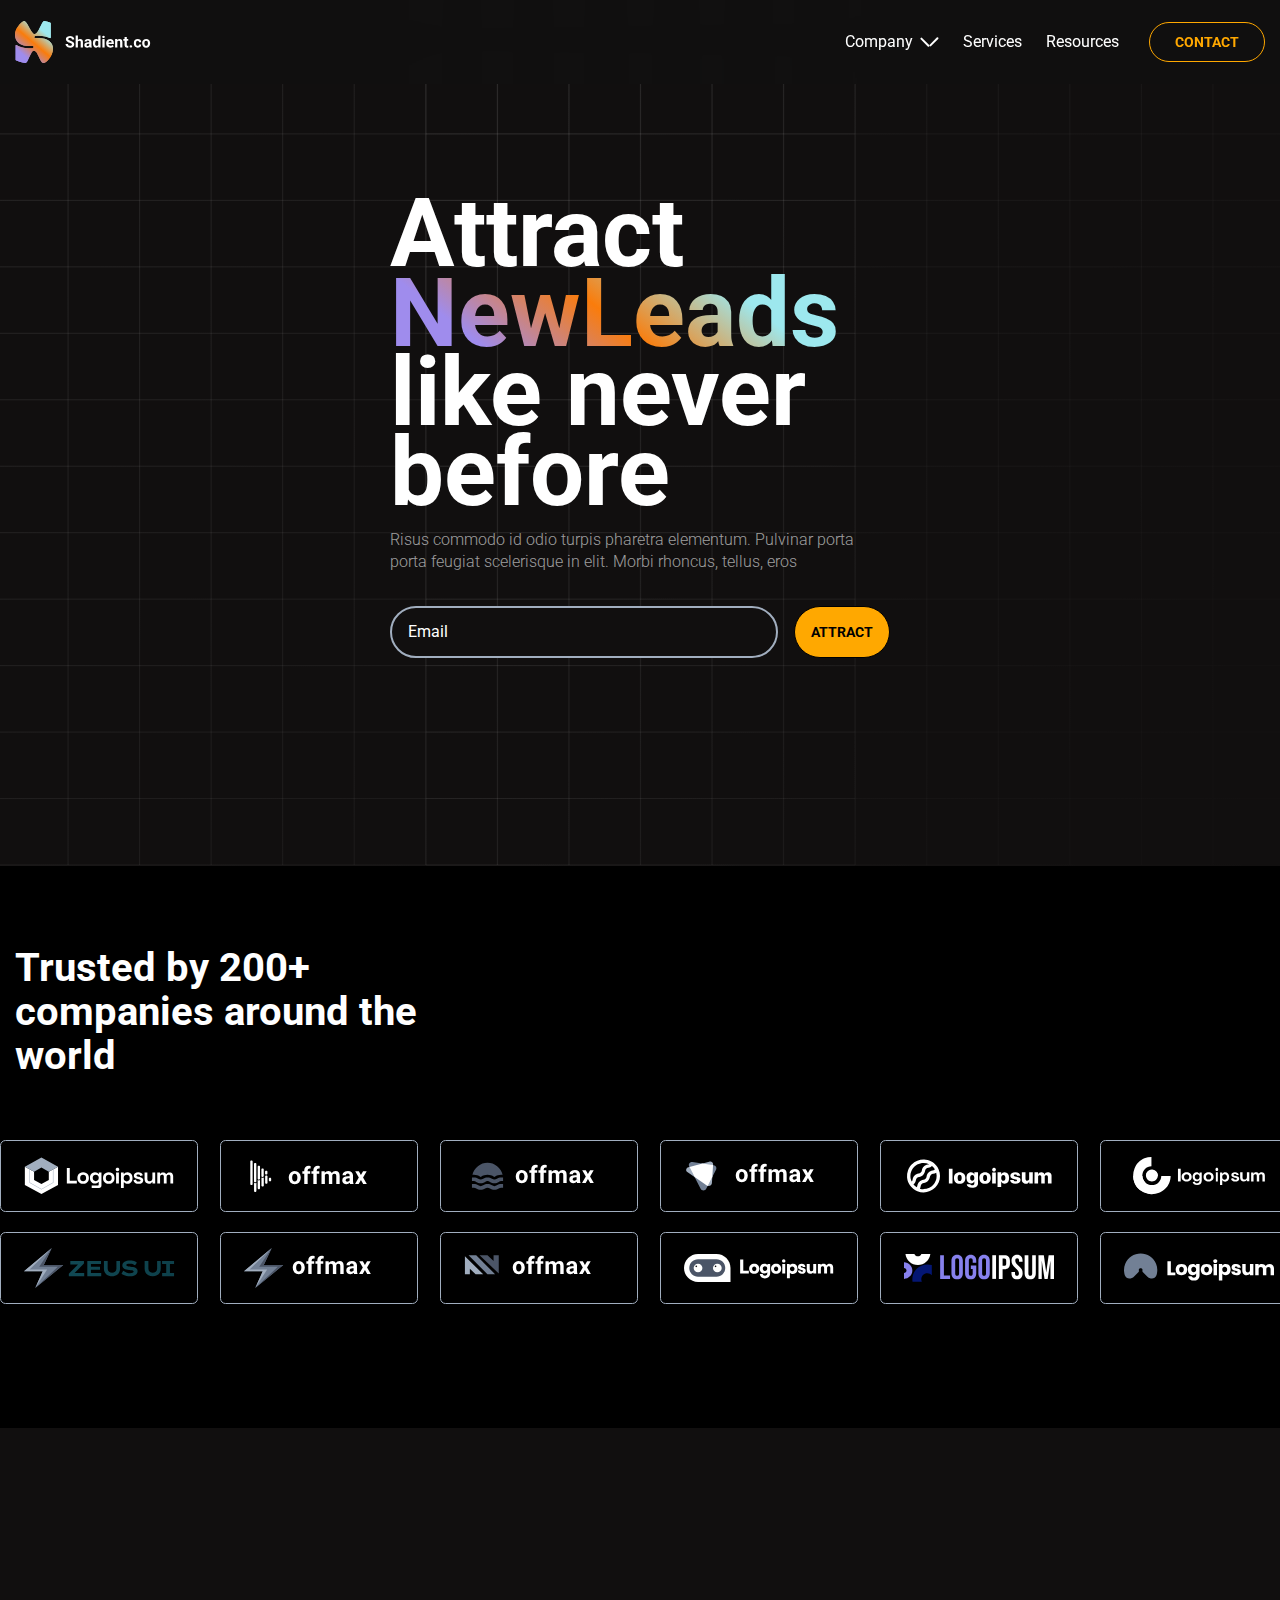
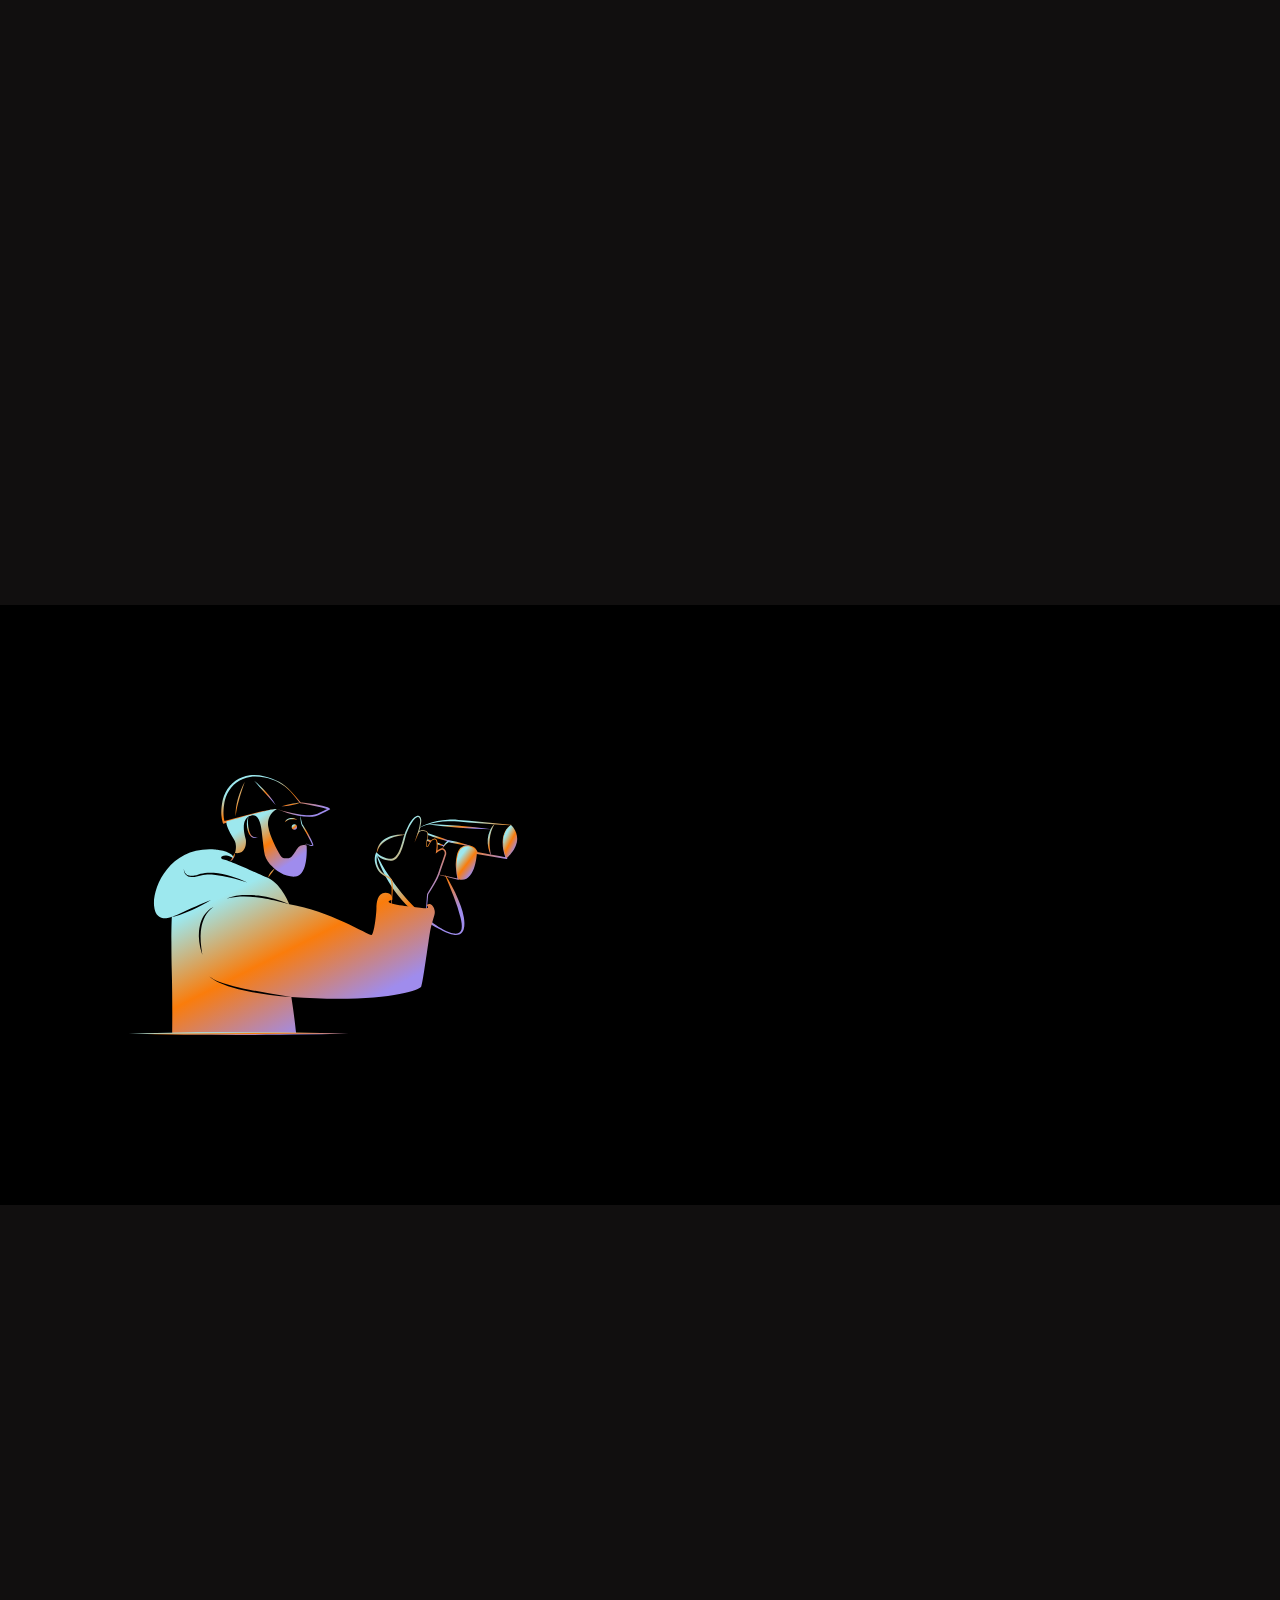
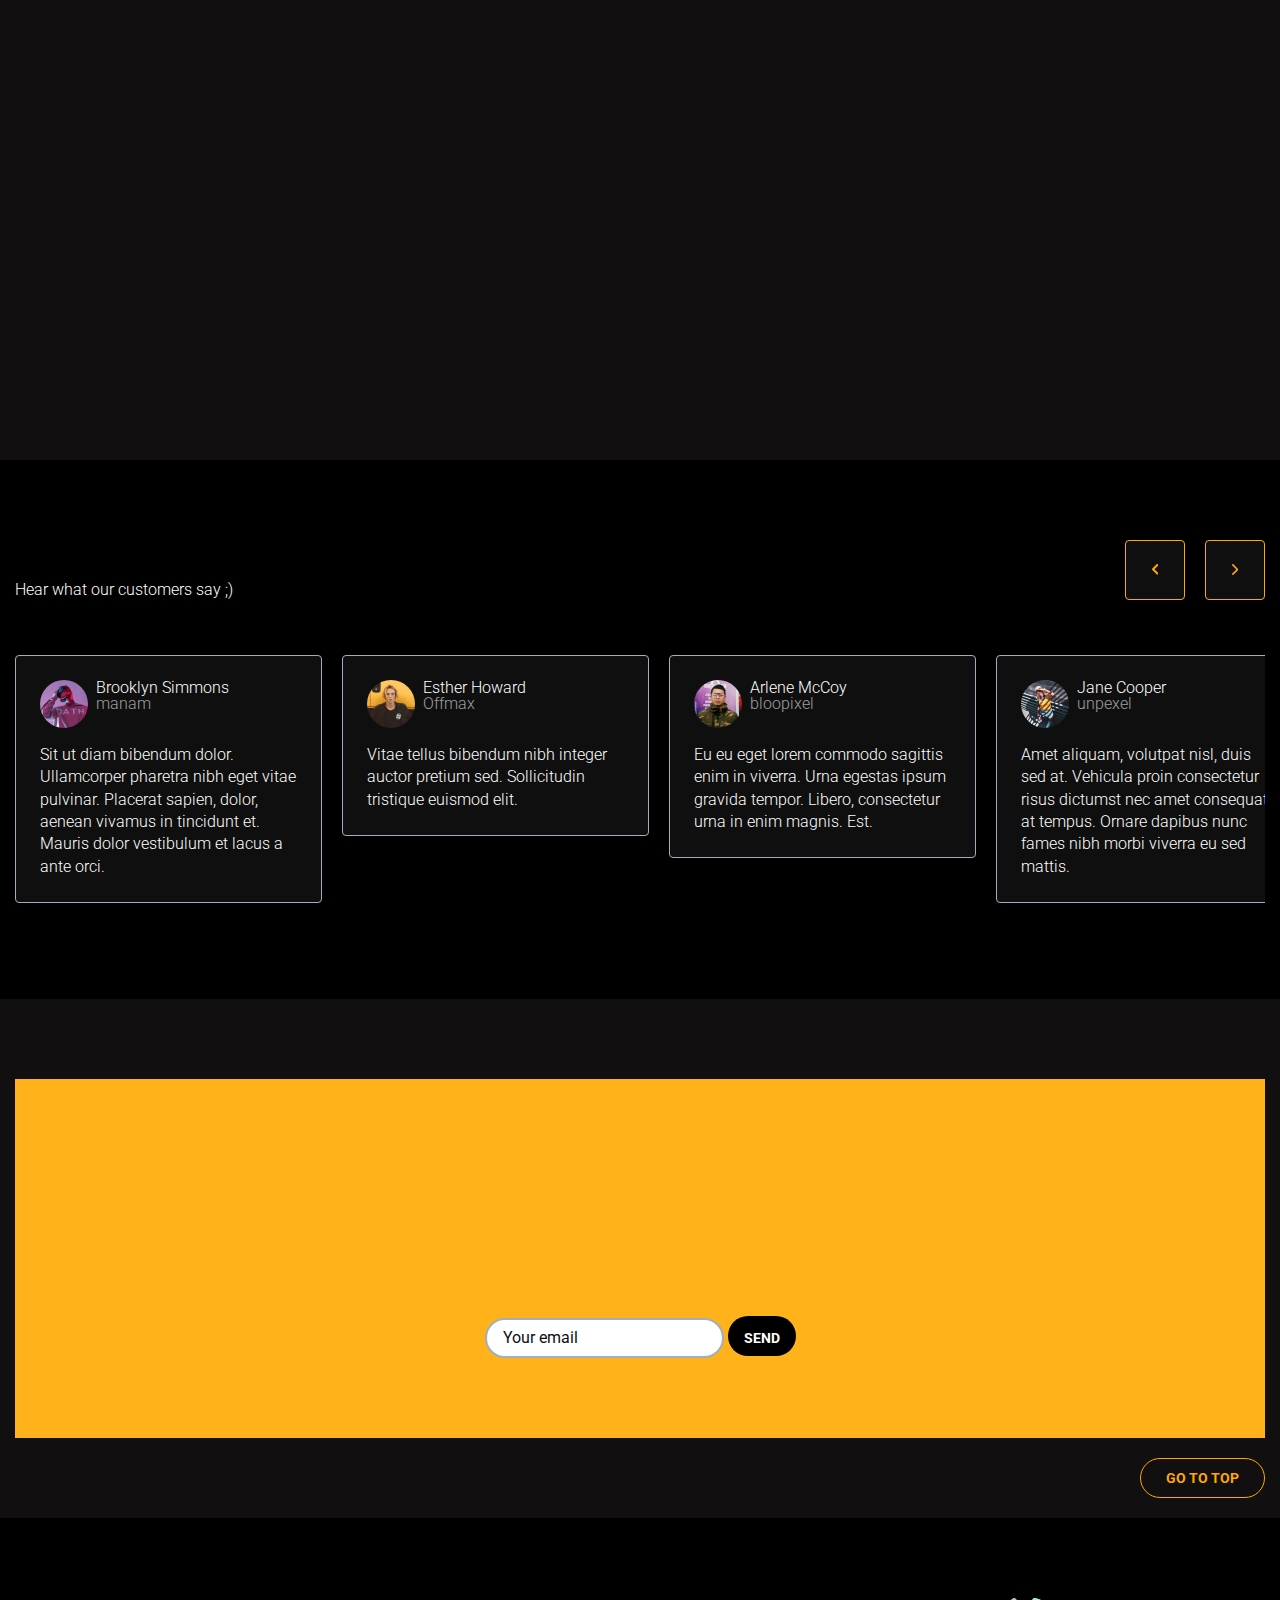
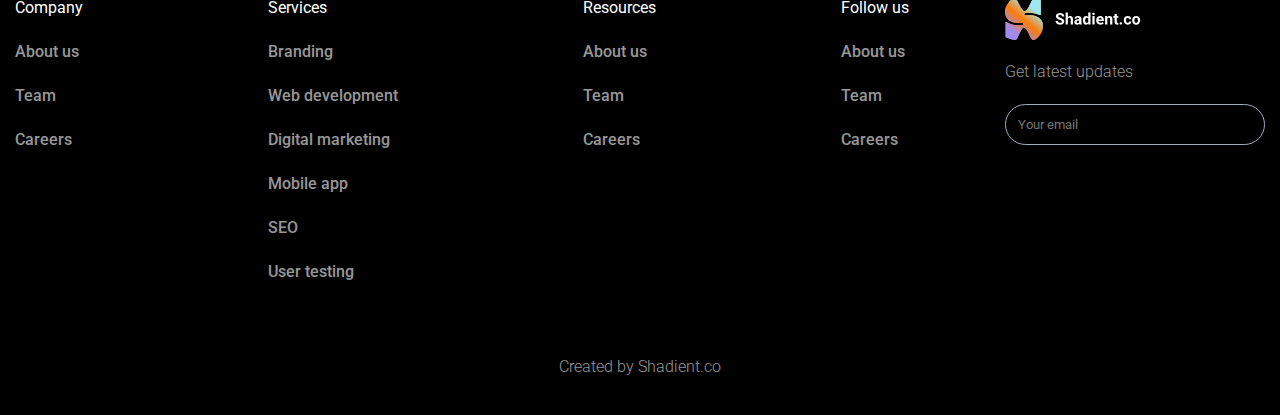
<file: index.html>
<!DOCTYPE html>
<html lang="en">
	<head>
		<meta charset="UTF-8" />
		<meta name="viewport" content="width=device-width, initial-scale=1.0" />
		<link rel="preconnect" href="https://fonts.googleapis.com" />
		<link rel="preconnect" href="https://fonts.gstatic.com" crossorigin />
		<link href="https://fonts.googleapis.com/css2?family=Roboto:wght@300;400;500;700&display=swap" rel="stylesheet" />
		<link rel="stylesheet" href="https://cdn.jsdelivr.net/npm/swiper@11/swiper-bundle.min.css" />
		<link rel="stylesheet" href="css/style.css" />
		<title>scc</title>
	</head>
	<body>
		<div class="wrapper">
			<header class="header">
				<div class="header__container">
					<a class="header__logo" href="index.html">
						<img src="img/header/logo-colorful.svg" alt="logo Shadient.co" />
					</a>
					<nav class="header__menu menu">
						<div class="menu__body">
							<ul class="menu__list">
								<li class="menu__item item-menu--sub-list">
									<a href="index.html" class="menu__link">Company <span></span></a>
									<ul class="menu__sub-list sub-list">
										<li class="sub-list__item">
											<a href="about-us.html" class="sub-list__sub-link">About us</a>
										</li>
										<li class="sub-list__item">
											<a href="branding.html" class="sub-list__sub-link">Branding</a>
										</li>
									</ul>
								</li>
								<li class="menu__item">
									<a href="#" class="menu__link">Services</a>
								</li>
								<li class="menu__item">
									<a href="#" class="menu__link">Resources</a>
								</li>
							</ul>
						</div>
					</nav>
					<button type="button" class="header__button button button--transparent">Contact</button>
					<button type="button" class="menu-action">
						<span></span>
					</button>
				</div>
			</header>
			<main class="page">
				<section class="hero">
					<div class="hero__container">
						<div class="hero__header-block header-block">
							<h1 class="header-block__title header-block__title--hero _anim-items">Attract <span>NewLeads</span> like never before</h1>
							<div class="header-block__text text _anim-items">
								<p>Risus commodo id odio turpis pharetra elementum. Pulvinar porta porta feugiat scelerisque in elit. Morbi rhoncus, tellus, eros</p>
							</div>
							<form class="header-block__form _anim-items" action="#">
								<input type="email" class="header-block__input" placeholder="Email" />
								<button class="header-block__button button button--orange _anim-items">Attract</button>
							</form>
						</div>
					</div>
					<div class="hero__decor">
						<img src="img/main/hero/bg-decor.svg" alt="bg-decor" />
					</div>
				</section>
				<section class="trusted">
					<div class="trusted__container">
						<div class="trusted__header-block header-block header-block--inline">
							<h2 class="header-block__title _anim-items">Trusted by 200+ companies around the world</h2>
							<div class="header-block__text text _anim-items">
								<p>
									Vulputate molestie molestie amet leo blandit accumsan. Sapien sed amet tellus purus sit odio eget. Diam morbi faucibus vitae neque
									id in. Nullam sed et dapibus nunc, porta enim orci urna, sit. Lectus ac.
								</p>
							</div>
						</div>
					</div>
					<div class="trusted__partner partner-trusted">
						<div class="partner-trusted__slider partner-trusted__slider--up swiper">
							<div class="partner-trusted__wrapper swiper-wrapper">
								<div class="partner-trusted__slide swiper-slide">
									<a href="#" class="partner-trusted__link">
										<img src="img/main/trusted/up/01.svg" alt="logo compani" />
									</a>
								</div>
								<div class="partner-trusted__slide swiper-slide">
									<a href="#" class="partner-trusted__link">
										<img src="img/main/trusted/up/02.svg" alt="logo compani" />
									</a>
								</div>
								<div class="partner-trusted__slide swiper-slide">
									<a href="#" class="partner-trusted__link">
										<img src="img/main/trusted/up/03.svg" alt="logo compani" />
									</a>
								</div>
								<div class="partner-trusted__slide swiper-slide">
									<a href="#" class="partner-trusted__link">
										<img src="img/main/trusted/up/04.svg" alt="logo compani" />
									</a>
								</div>
								<div class="partner-trusted__slide swiper-slide">
									<a href="#" class="partner-trusted__link">
										<img src="img/main/trusted/up/05.svg" alt="logo compani" />
									</a>
								</div>
								<div class="partner-trusted__slide swiper-slide">
									<a href="#" class="partner-trusted__link">
										<img src="img/main/trusted/up/06.svg" alt="logo compani" />
									</a>
								</div>
								<div class="partner-trusted__slide swiper-slide">
									<a href="#" class="partner-trusted__link">
										<img src="img/main/trusted/up/07.svg" alt="logo compani" />
									</a>
								</div>
								<div class="partner-trusted__slide swiper-slide">
									<a href="#" class="partner-trusted__link">
										<img src="img/main/trusted/up/08.svg" alt="logo compani" />
									</a>
								</div>
								<div class="partner-trusted__slide swiper-slide">
									<a href="#" class="partner-trusted__link">
										<img src="img/main/trusted/up/01.svg" alt="logo compani" />
									</a>
								</div>
								<div class="partner-trusted__slide swiper-slide">
									<a href="#" class="partner-trusted__link">
										<img src="img/main/trusted/up/02.svg" alt="logo compani" />
									</a>
								</div>
							</div>
						</div>
						<div class="partner-trusted__slider partner-trusted__slider--bottom swiper">
							<div class="partner-trusted__wrapper swiper-wrapper">
								<div class="partner-trusted__slide swiper-slide">
									<a href="#" class="partner-trusted__link">
										<img src="img/main/trusted/bottom/01.svg" alt="logo compani" />
									</a>
								</div>
								<div class="partner-trusted__slide swiper-slide">
									<a href="#" class="partner-trusted__link">
										<img src="img/main/trusted/bottom/02.svg" alt="logo compani" />
									</a>
								</div>
								<div class="partner-trusted__slide swiper-slide">
									<a href="#" class="partner-trusted__link">
										<img src="img/main/trusted/bottom/03.svg" alt="logo compani" />
									</a>
								</div>
								<div class="partner-trusted__slide swiper-slide">
									<a href="#" class="partner-trusted__link">
										<img src="img/main/trusted/bottom/04.svg" alt="logo compani" />
									</a>
								</div>
								<div class="partner-trusted__slide swiper-slide">
									<a href="#" class="partner-trusted__link">
										<img src="img/main/trusted/bottom/05.svg" alt="logo compani" />
									</a>
								</div>
								<div class="partner-trusted__slide swiper-slide">
									<a href="#" class="partner-trusted__link">
										<img src="img/main/trusted/bottom/06.svg" alt="logo compani" />
									</a>
								</div>
								<div class="partner-trusted__slide swiper-slide">
									<a href="#" class="partner-trusted__link">
										<img src="img/main/trusted/bottom/07.svg" alt="logo compani" />
									</a>
								</div>
								<div class="partner-trusted__slide swiper-slide">
									<a href="#" class="partner-trusted__link">
										<img src="img/main/trusted/bottom/08.svg" alt="logo compani" />
									</a>
								</div>
								<div class="partner-trusted__slide swiper-slide">
									<a href="#" class="partner-trusted__link">
										<img src="img/main/trusted/bottom/01.svg" alt="logo compani" />
									</a>
								</div>
								<div class="partner-trusted__slide swiper-slide">
									<a href="#" class="partner-trusted__link">
										<img src="img/main/trusted/bottom/02.svg" alt="logo compani" />
									</a>
								</div>
							</div>
						</div>
					</div>
				</section>
				<section class="offer">
					<div class="offer__container">
						<div class="offer__header-block header-block header-block--center">
							<h2 class="header-block__title _anim-items _anim-no-hide">We Offer</h2>
							<div class="header-block__text text _anim-items _anim-no-hide">
								<p>
									Risus commodo id odio turpis pharetra elementum. Pulvinar porta porta feugiat scelerisque in elit. Morbi rhoncus, tellus, eros
									consequat magna semper orci a tincidunt.
								</p>
							</div>
						</div>
						<div class="offer__list">
							<div class="offer__item _anim-items">
								<div class="offer__image">
									<img src="img/main/offer/icons/branding.svg" alt="icon branding" />
								</div>
								<h5 class="offer__title">Branding</h5>
								<div class="offer__text">
									<p>Egestas tellus nunc proin amet tellus tincidunt lacus consequat. Ultrices</p>
								</div>
							</div>
							<div class="offer__item _anim-items">
								<div class="offer__image">
									<img src="img/main/offer/icons/web-development.svg" alt="icon web-development" />
								</div>
								<h5 class="offer__title">Web development</h5>
								<div class="offer__text">
									<p>Integer ante non nunc, eget est justo vel semper nunc. Lacus</p>
								</div>
							</div>
							<div class="offer__item _anim-items">
								<div class="offer__image">
									<img src="img/main/offer/icons/digital-marketing.svg" alt="icon digital-marketing" />
								</div>
								<h5 class="offer__title">Digital marketing</h5>
								<div class="offer__text">
									<p>Sed faucibus faucibus egestas volutpat, accumsan adipiscing egestas est. Auctor et leo urna est.</p>
								</div>
							</div>
							<div class="offer__item _anim-items">
								<div class="offer__image">
									<img src="img/main/offer/icons/mobile-app.svg" alt="icon mobile-app" />
								</div>
								<h5 class="offer__title">Mobile App</h5>
								<div class="offer__text">
									<p>Egestas tellus nunc proin amet tellus tincidunt lacus consequat. Ultrices</p>
								</div>
							</div>
							<div class="offer__item _anim-items">
								<div class="offer__image">
									<img src="img/main/offer/icons/seo.svg" alt="icon seo" />
								</div>
								<h5 class="offer__title">SEO</h5>
								<div class="offer__text">
									<p>Integer ante non nunc, eget est justo vel semper nunc. Lacus</p>
								</div>
							</div>
							<div class="offer__item _anim-items">
								<div class="offer__image">
									<img src="img/main/offer/icons/user-testing.svg" alt="icon user-testing" />
								</div>
								<h5 class="offer__title">User testing</h5>
								<div class="offer__text">
									<p>Sed faucibus faucibus egestas volutpat, accumsan adipiscing egestas est. Auctor et leo urna est.</p>
								</div>
							</div>
						</div>
					</div>
				</section>
				<section class="why">
					<div class="why__container">
						<div class="why__image">
							<img src="img/main/why/men-search-bg.svg" alt="A man with binoculars " />
						</div>

						<div class="why__header-block header-block">
							<h2 class="header-block__title _anim-items">Why choose us</h2>
							<div class="header-block__text text _anim-items">
								<p>
									Commodo diam vulputate dui proin quis enim nibh. Non integer ac libero facilisis hendrerit a at. Nisi sem ut sed sed faucibus at eu
									elit. Morbi aliquam porttitor mattis consequat neque, tellus blandit.
								</p>
							</div>
							<a href="#" class="header-block__button button button--transparent _anim-items">Let’s connect </a>
						</div>
					</div>
				</section>
				<section class="our-work">
					<div class="our-work__container">
						<div class="our-work__header-block header-block">
							<h2 class="header-block__title _anim-items">Some pieces of our work</h2>
							<div class="header-block__text text _anim-items">
								<p>
									Risus commodo id odio turpis pharetra elementum. Pulvinar porta porta feugiat scelerisque in elit. Morbi rhoncus, tellus, eros
									consequat magna semper orci a tincidunt.
								</p>
							</div>
							<a href="#" class="header-block__button button button--transparent _anim-items">Show More</a>
						</div>
						<div class="our-work__list">
							<article class="our-work__example example example--big _anim-items">
								<a href="#" class="example__image">
									<img src="img/main/our-work/bg.svg" alt="bg image" />
								</a>
								<label for="#" class="example__label">Website</label>
								<a href="#" class="example__title">Creative landing page</a>
								<a href="#" class="example__link"
									>Read more
									<span class="example__arrow"
										><svg
											width="13.333008"
											height="13.333313"
											viewBox="0 0 13.333 13.3333"
											fill="none"
											xmlns="http://www.w3.org/2000/svg"
											xmlns:xlink="http://www.w3.org/1999/xlink"
										>
											<desc>Created with Pixso.</desc>
											<defs />
											<path
												id="Vector"
												d="M9.13965 7.14001C9.20117 7.0766 9.24805 7.00183 9.28027 6.91998C9.34668 6.75769 9.34668 6.57562 9.28027 6.41333C9.24805 6.33148 9.20117 6.25671 9.13965 6.19336L7.13965 4.19336C7.01465 4.06781 6.84375 3.99725 6.66699 3.99725C6.48926 3.99725 6.31934 4.06781 6.19336 4.19336C6.06738 4.31885 5.99707 4.48914 5.99707 4.66669C5.99707 4.84418 6.06738 5.01447 6.19336 5.14001L7.05957 6L4.66699 6C4.49023 6 4.32031 6.07025 4.19531 6.19525C4.07031 6.32031 4 6.48987 4 6.66669C4 6.84351 4.07031 7.01306 4.19531 7.13806C4.32031 7.26312 4.49023 7.33331 4.66699 7.33331L7.05957 7.33331L6.19336 8.19336C6.13086 8.25531 6.08105 8.32904 6.04785 8.41028C6.01367 8.49152 5.99609 8.57867 5.99609 8.66669C5.99609 8.7547 6.01367 8.8418 6.04785 8.92303C6.08105 9.00427 6.13086 9.078 6.19336 9.14001C6.25488 9.20251 6.3291 9.25208 6.41016 9.28595C6.49121 9.31976 6.5791 9.33722 6.66699 9.33722C6.75488 9.33722 6.8418 9.31976 6.92285 9.28595C7.00391 9.25208 7.07812 9.20251 7.13965 9.14001L9.13965 7.14001ZM13.333 6.66669C13.333 5.34814 12.9424 4.0592 12.21 2.96289C11.4775 1.86652 10.4365 1.01208 9.21777 0.507446C8 0.00286865 6.65918 -0.12915 5.36621 0.128113C4.07324 0.385315 2.88477 1.02026 1.95215 1.95264C1.02051 2.88495 0.385742 4.07288 0.12793 5.36609C-0.128906 6.6593 0.00292969 7.99969 0.507812 9.2179C1.01172 10.4361 1.86621 11.4772 2.96289 12.2098C4.05957 12.9423 5.34766 13.3333 6.66699 13.3333C8.43457 13.3333 10.1309 12.631 11.3809 11.3807C12.6309 10.1305 13.333 8.43475 13.333 6.66669ZM1.33301 6.66669C1.33301 5.61182 1.64648 4.58069 2.23242 3.70361C2.81836 2.82654 3.65137 2.14301 4.62598 1.73932C5.60059 1.33563 6.67285 1.23004 7.70703 1.43579C8.74219 1.6416 9.69238 2.14954 10.4375 2.89545C11.1836 3.6413 11.6914 4.59161 11.8975 5.62616C12.1035 6.66077 11.998 7.73309 11.5938 8.70764C11.1904 9.68219 10.5068 10.5151 9.62988 11.1012C8.75293 11.6872 7.72168 12 6.66699 12C5.25195 12 3.89551 11.4381 2.89551 10.4379C1.89551 9.43768 1.33301 8.08118 1.33301 6.66669Z"
												fill="#728095"
												fill-opacity="1.000000"
												fill-rule="nonzero"
											/>
										</svg> </span
								></a>
							</article>
							<article class="our-work__example example _anim-items">
								<label for="#" class="example__label">Digital marketing</label>
								<a href="#" class="example__title">Why We Collect User’s Data</a>
								<a href="#" class="example__link"
									>Read more
									<span class="example__arrow"
										><svg
											width="13.333008"
											height="13.333313"
											viewBox="0 0 13.333 13.3333"
											fill="none"
											xmlns="http://www.w3.org/2000/svg"
											xmlns:xlink="http://www.w3.org/1999/xlink"
										>
											<desc>Created with Pixso.</desc>
											<defs />
											<path
												id="Vector"
												d="M9.13965 7.14001C9.20117 7.0766 9.24805 7.00183 9.28027 6.91998C9.34668 6.75769 9.34668 6.57562 9.28027 6.41333C9.24805 6.33148 9.20117 6.25671 9.13965 6.19336L7.13965 4.19336C7.01465 4.06781 6.84375 3.99725 6.66699 3.99725C6.48926 3.99725 6.31934 4.06781 6.19336 4.19336C6.06738 4.31885 5.99707 4.48914 5.99707 4.66669C5.99707 4.84418 6.06738 5.01447 6.19336 5.14001L7.05957 6L4.66699 6C4.49023 6 4.32031 6.07025 4.19531 6.19525C4.07031 6.32031 4 6.48987 4 6.66669C4 6.84351 4.07031 7.01306 4.19531 7.13806C4.32031 7.26312 4.49023 7.33331 4.66699 7.33331L7.05957 7.33331L6.19336 8.19336C6.13086 8.25531 6.08105 8.32904 6.04785 8.41028C6.01367 8.49152 5.99609 8.57867 5.99609 8.66669C5.99609 8.7547 6.01367 8.8418 6.04785 8.92303C6.08105 9.00427 6.13086 9.078 6.19336 9.14001C6.25488 9.20251 6.3291 9.25208 6.41016 9.28595C6.49121 9.31976 6.5791 9.33722 6.66699 9.33722C6.75488 9.33722 6.8418 9.31976 6.92285 9.28595C7.00391 9.25208 7.07812 9.20251 7.13965 9.14001L9.13965 7.14001ZM13.333 6.66669C13.333 5.34814 12.9424 4.0592 12.21 2.96289C11.4775 1.86652 10.4365 1.01208 9.21777 0.507446C8 0.00286865 6.65918 -0.12915 5.36621 0.128113C4.07324 0.385315 2.88477 1.02026 1.95215 1.95264C1.02051 2.88495 0.385742 4.07288 0.12793 5.36609C-0.128906 6.6593 0.00292969 7.99969 0.507812 9.2179C1.01172 10.4361 1.86621 11.4772 2.96289 12.2098C4.05957 12.9423 5.34766 13.3333 6.66699 13.3333C8.43457 13.3333 10.1309 12.631 11.3809 11.3807C12.6309 10.1305 13.333 8.43475 13.333 6.66669ZM1.33301 6.66669C1.33301 5.61182 1.64648 4.58069 2.23242 3.70361C2.81836 2.82654 3.65137 2.14301 4.62598 1.73932C5.60059 1.33563 6.67285 1.23004 7.70703 1.43579C8.74219 1.6416 9.69238 2.14954 10.4375 2.89545C11.1836 3.6413 11.6914 4.59161 11.8975 5.62616C12.1035 6.66077 11.998 7.73309 11.5938 8.70764C11.1904 9.68219 10.5068 10.5151 9.62988 11.1012C8.75293 11.6872 7.72168 12 6.66699 12C5.25195 12 3.89551 11.4381 2.89551 10.4379C1.89551 9.43768 1.33301 8.08118 1.33301 6.66669Z"
												fill="#728095"
												fill-opacity="1.000000"
												fill-rule="nonzero"
											/>
										</svg> </span
								></a>
							</article>
							<article class="our-work__example example example--big _anim-items">
								<a href="#" class="example__image">
									<img src="img/main/our-work/bg.svg" alt="bg image" />
								</a>
								<label for="#" class="example__label">User testing</label>
								<a href="#" class="example__title">Creative landing page</a>
								<a href="#" class="example__link"
									>Read more
									<span class="example__arrow"
										><svg
											width="13.333008"
											height="13.333313"
											viewBox="0 0 13.333 13.3333"
											fill="none"
											xmlns="http://www.w3.org/2000/svg"
											xmlns:xlink="http://www.w3.org/1999/xlink"
										>
											<desc>Created with Pixso.</desc>
											<defs />
											<path
												id="Vector"
												d="M9.13965 7.14001C9.20117 7.0766 9.24805 7.00183 9.28027 6.91998C9.34668 6.75769 9.34668 6.57562 9.28027 6.41333C9.24805 6.33148 9.20117 6.25671 9.13965 6.19336L7.13965 4.19336C7.01465 4.06781 6.84375 3.99725 6.66699 3.99725C6.48926 3.99725 6.31934 4.06781 6.19336 4.19336C6.06738 4.31885 5.99707 4.48914 5.99707 4.66669C5.99707 4.84418 6.06738 5.01447 6.19336 5.14001L7.05957 6L4.66699 6C4.49023 6 4.32031 6.07025 4.19531 6.19525C4.07031 6.32031 4 6.48987 4 6.66669C4 6.84351 4.07031 7.01306 4.19531 7.13806C4.32031 7.26312 4.49023 7.33331 4.66699 7.33331L7.05957 7.33331L6.19336 8.19336C6.13086 8.25531 6.08105 8.32904 6.04785 8.41028C6.01367 8.49152 5.99609 8.57867 5.99609 8.66669C5.99609 8.7547 6.01367 8.8418 6.04785 8.92303C6.08105 9.00427 6.13086 9.078 6.19336 9.14001C6.25488 9.20251 6.3291 9.25208 6.41016 9.28595C6.49121 9.31976 6.5791 9.33722 6.66699 9.33722C6.75488 9.33722 6.8418 9.31976 6.92285 9.28595C7.00391 9.25208 7.07812 9.20251 7.13965 9.14001L9.13965 7.14001ZM13.333 6.66669C13.333 5.34814 12.9424 4.0592 12.21 2.96289C11.4775 1.86652 10.4365 1.01208 9.21777 0.507446C8 0.00286865 6.65918 -0.12915 5.36621 0.128113C4.07324 0.385315 2.88477 1.02026 1.95215 1.95264C1.02051 2.88495 0.385742 4.07288 0.12793 5.36609C-0.128906 6.6593 0.00292969 7.99969 0.507812 9.2179C1.01172 10.4361 1.86621 11.4772 2.96289 12.2098C4.05957 12.9423 5.34766 13.3333 6.66699 13.3333C8.43457 13.3333 10.1309 12.631 11.3809 11.3807C12.6309 10.1305 13.333 8.43475 13.333 6.66669ZM1.33301 6.66669C1.33301 5.61182 1.64648 4.58069 2.23242 3.70361C2.81836 2.82654 3.65137 2.14301 4.62598 1.73932C5.60059 1.33563 6.67285 1.23004 7.70703 1.43579C8.74219 1.6416 9.69238 2.14954 10.4375 2.89545C11.1836 3.6413 11.6914 4.59161 11.8975 5.62616C12.1035 6.66077 11.998 7.73309 11.5938 8.70764C11.1904 9.68219 10.5068 10.5151 9.62988 11.1012C8.75293 11.6872 7.72168 12 6.66699 12C5.25195 12 3.89551 11.4381 2.89551 10.4379C1.89551 9.43768 1.33301 8.08118 1.33301 6.66669Z"
												fill="#728095"
												fill-opacity="1.000000"
												fill-rule="nonzero"
											/>
										</svg> </span
								></a>
							</article>
							<article class="our-work__example example _anim-items">
								<label for="#" class="example__label">Branding</label>
								<a href="#" class="example__title">Creative Branding</a>
								<a href="#" class="example__link"
									>Read more
									<span class="example__arrow"
										><svg
											width="13.333008"
											height="13.333313"
											viewBox="0 0 13.333 13.3333"
											fill="none"
											xmlns="http://www.w3.org/2000/svg"
											xmlns:xlink="http://www.w3.org/1999/xlink"
										>
											<desc>Created with Pixso.</desc>
											<defs />
											<path
												id="Vector"
												d="M9.13965 7.14001C9.20117 7.0766 9.24805 7.00183 9.28027 6.91998C9.34668 6.75769 9.34668 6.57562 9.28027 6.41333C9.24805 6.33148 9.20117 6.25671 9.13965 6.19336L7.13965 4.19336C7.01465 4.06781 6.84375 3.99725 6.66699 3.99725C6.48926 3.99725 6.31934 4.06781 6.19336 4.19336C6.06738 4.31885 5.99707 4.48914 5.99707 4.66669C5.99707 4.84418 6.06738 5.01447 6.19336 5.14001L7.05957 6L4.66699 6C4.49023 6 4.32031 6.07025 4.19531 6.19525C4.07031 6.32031 4 6.48987 4 6.66669C4 6.84351 4.07031 7.01306 4.19531 7.13806C4.32031 7.26312 4.49023 7.33331 4.66699 7.33331L7.05957 7.33331L6.19336 8.19336C6.13086 8.25531 6.08105 8.32904 6.04785 8.41028C6.01367 8.49152 5.99609 8.57867 5.99609 8.66669C5.99609 8.7547 6.01367 8.8418 6.04785 8.92303C6.08105 9.00427 6.13086 9.078 6.19336 9.14001C6.25488 9.20251 6.3291 9.25208 6.41016 9.28595C6.49121 9.31976 6.5791 9.33722 6.66699 9.33722C6.75488 9.33722 6.8418 9.31976 6.92285 9.28595C7.00391 9.25208 7.07812 9.20251 7.13965 9.14001L9.13965 7.14001ZM13.333 6.66669C13.333 5.34814 12.9424 4.0592 12.21 2.96289C11.4775 1.86652 10.4365 1.01208 9.21777 0.507446C8 0.00286865 6.65918 -0.12915 5.36621 0.128113C4.07324 0.385315 2.88477 1.02026 1.95215 1.95264C1.02051 2.88495 0.385742 4.07288 0.12793 5.36609C-0.128906 6.6593 0.00292969 7.99969 0.507812 9.2179C1.01172 10.4361 1.86621 11.4772 2.96289 12.2098C4.05957 12.9423 5.34766 13.3333 6.66699 13.3333C8.43457 13.3333 10.1309 12.631 11.3809 11.3807C12.6309 10.1305 13.333 8.43475 13.333 6.66669ZM1.33301 6.66669C1.33301 5.61182 1.64648 4.58069 2.23242 3.70361C2.81836 2.82654 3.65137 2.14301 4.62598 1.73932C5.60059 1.33563 6.67285 1.23004 7.70703 1.43579C8.74219 1.6416 9.69238 2.14954 10.4375 2.89545C11.1836 3.6413 11.6914 4.59161 11.8975 5.62616C12.1035 6.66077 11.998 7.73309 11.5938 8.70764C11.1904 9.68219 10.5068 10.5151 9.62988 11.1012C8.75293 11.6872 7.72168 12 6.66699 12C5.25195 12 3.89551 11.4381 2.89551 10.4379C1.89551 9.43768 1.33301 8.08118 1.33301 6.66669Z"
												fill="#728095"
												fill-opacity="1.000000"
												fill-rule="nonzero"
											/>
										</svg> </span
								></a>
							</article>
							<article class="our-work__example example _anim-items">
								<label for="#" class="example__label">DEVELOPMENT</label>
								<a href="#" class="example__title">Automation. Advanced Level</a>
								<a href="#" class="example__link"
									>Read more
									<span class="example__arrow"
										><svg
											width="13.333008"
											height="13.333313"
											viewBox="0 0 13.333 13.3333"
											fill="none"
											xmlns="http://www.w3.org/2000/svg"
											xmlns:xlink="http://www.w3.org/1999/xlink"
										>
											<desc>Created with Pixso.</desc>
											<defs />
											<path
												id="Vector"
												d="M9.13965 7.14001C9.20117 7.0766 9.24805 7.00183 9.28027 6.91998C9.34668 6.75769 9.34668 6.57562 9.28027 6.41333C9.24805 6.33148 9.20117 6.25671 9.13965 6.19336L7.13965 4.19336C7.01465 4.06781 6.84375 3.99725 6.66699 3.99725C6.48926 3.99725 6.31934 4.06781 6.19336 4.19336C6.06738 4.31885 5.99707 4.48914 5.99707 4.66669C5.99707 4.84418 6.06738 5.01447 6.19336 5.14001L7.05957 6L4.66699 6C4.49023 6 4.32031 6.07025 4.19531 6.19525C4.07031 6.32031 4 6.48987 4 6.66669C4 6.84351 4.07031 7.01306 4.19531 7.13806C4.32031 7.26312 4.49023 7.33331 4.66699 7.33331L7.05957 7.33331L6.19336 8.19336C6.13086 8.25531 6.08105 8.32904 6.04785 8.41028C6.01367 8.49152 5.99609 8.57867 5.99609 8.66669C5.99609 8.7547 6.01367 8.8418 6.04785 8.92303C6.08105 9.00427 6.13086 9.078 6.19336 9.14001C6.25488 9.20251 6.3291 9.25208 6.41016 9.28595C6.49121 9.31976 6.5791 9.33722 6.66699 9.33722C6.75488 9.33722 6.8418 9.31976 6.92285 9.28595C7.00391 9.25208 7.07812 9.20251 7.13965 9.14001L9.13965 7.14001ZM13.333 6.66669C13.333 5.34814 12.9424 4.0592 12.21 2.96289C11.4775 1.86652 10.4365 1.01208 9.21777 0.507446C8 0.00286865 6.65918 -0.12915 5.36621 0.128113C4.07324 0.385315 2.88477 1.02026 1.95215 1.95264C1.02051 2.88495 0.385742 4.07288 0.12793 5.36609C-0.128906 6.6593 0.00292969 7.99969 0.507812 9.2179C1.01172 10.4361 1.86621 11.4772 2.96289 12.2098C4.05957 12.9423 5.34766 13.3333 6.66699 13.3333C8.43457 13.3333 10.1309 12.631 11.3809 11.3807C12.6309 10.1305 13.333 8.43475 13.333 6.66669ZM1.33301 6.66669C1.33301 5.61182 1.64648 4.58069 2.23242 3.70361C2.81836 2.82654 3.65137 2.14301 4.62598 1.73932C5.60059 1.33563 6.67285 1.23004 7.70703 1.43579C8.74219 1.6416 9.69238 2.14954 10.4375 2.89545C11.1836 3.6413 11.6914 4.59161 11.8975 5.62616C12.1035 6.66077 11.998 7.73309 11.5938 8.70764C11.1904 9.68219 10.5068 10.5151 9.62988 11.1012C8.75293 11.6872 7.72168 12 6.66699 12C5.25195 12 3.89551 11.4381 2.89551 10.4379C1.89551 9.43768 1.33301 8.08118 1.33301 6.66669Z"
												fill="#728095"
												fill-opacity="1.000000"
												fill-rule="nonzero"
											/>
										</svg> </span
								></a>
							</article>
							<article class="our-work__example example _anim-items">
								<label for="#" class="example__label">SEO</label>
								<a href="#" class="example__title">How We Optimized Our SEO</a>
								<a href="#" class="example__link"
									>Read more
									<span class="example__arrow"
										><svg
											width="13.333008"
											height="13.333313"
											viewBox="0 0 13.333 13.3333"
											fill="none"
											xmlns="http://www.w3.org/2000/svg"
											xmlns:xlink="http://www.w3.org/1999/xlink"
										>
											<desc>Created with Pixso.</desc>
											<defs />
											<path
												id="Vector"
												d="M9.13965 7.14001C9.20117 7.0766 9.24805 7.00183 9.28027 6.91998C9.34668 6.75769 9.34668 6.57562 9.28027 6.41333C9.24805 6.33148 9.20117 6.25671 9.13965 6.19336L7.13965 4.19336C7.01465 4.06781 6.84375 3.99725 6.66699 3.99725C6.48926 3.99725 6.31934 4.06781 6.19336 4.19336C6.06738 4.31885 5.99707 4.48914 5.99707 4.66669C5.99707 4.84418 6.06738 5.01447 6.19336 5.14001L7.05957 6L4.66699 6C4.49023 6 4.32031 6.07025 4.19531 6.19525C4.07031 6.32031 4 6.48987 4 6.66669C4 6.84351 4.07031 7.01306 4.19531 7.13806C4.32031 7.26312 4.49023 7.33331 4.66699 7.33331L7.05957 7.33331L6.19336 8.19336C6.13086 8.25531 6.08105 8.32904 6.04785 8.41028C6.01367 8.49152 5.99609 8.57867 5.99609 8.66669C5.99609 8.7547 6.01367 8.8418 6.04785 8.92303C6.08105 9.00427 6.13086 9.078 6.19336 9.14001C6.25488 9.20251 6.3291 9.25208 6.41016 9.28595C6.49121 9.31976 6.5791 9.33722 6.66699 9.33722C6.75488 9.33722 6.8418 9.31976 6.92285 9.28595C7.00391 9.25208 7.07812 9.20251 7.13965 9.14001L9.13965 7.14001ZM13.333 6.66669C13.333 5.34814 12.9424 4.0592 12.21 2.96289C11.4775 1.86652 10.4365 1.01208 9.21777 0.507446C8 0.00286865 6.65918 -0.12915 5.36621 0.128113C4.07324 0.385315 2.88477 1.02026 1.95215 1.95264C1.02051 2.88495 0.385742 4.07288 0.12793 5.36609C-0.128906 6.6593 0.00292969 7.99969 0.507812 9.2179C1.01172 10.4361 1.86621 11.4772 2.96289 12.2098C4.05957 12.9423 5.34766 13.3333 6.66699 13.3333C8.43457 13.3333 10.1309 12.631 11.3809 11.3807C12.6309 10.1305 13.333 8.43475 13.333 6.66669ZM1.33301 6.66669C1.33301 5.61182 1.64648 4.58069 2.23242 3.70361C2.81836 2.82654 3.65137 2.14301 4.62598 1.73932C5.60059 1.33563 6.67285 1.23004 7.70703 1.43579C8.74219 1.6416 9.69238 2.14954 10.4375 2.89545C11.1836 3.6413 11.6914 4.59161 11.8975 5.62616C12.1035 6.66077 11.998 7.73309 11.5938 8.70764C11.1904 9.68219 10.5068 10.5151 9.62988 11.1012C8.75293 11.6872 7.72168 12 6.66699 12C5.25195 12 3.89551 11.4381 2.89551 10.4379C1.89551 9.43768 1.33301 8.08118 1.33301 6.66669Z"
												fill="#728095"
												fill-opacity="1.000000"
												fill-rule="nonzero"
											/>
										</svg> </span
								></a>
							</article>
						</div>
					</div>
				</section>
				<section class="coments">
					<div class="coments__container">
						<div class="coments__header header-coments">
							<h6 class="header-coments__title">Hear what our customers say ;)</h6>
							<div class="header-coments__button">
								<div class="coments__button-prev coments-button">
									<span class="coments-button__arrow button-arrow button-arrow--left"
										><svg
											width="6.344727"
											width="6.344727"
											viewBox="0 0 5.16699 8.66663"
											fill="none"
											xmlns="http://www.w3.org/2000/svg"
											xmlns:xlink="http://www.w3.org/1999/xlink"
										>
											<desc>Created with Pixso.</desc>
											<defs />
											<path
												id="Vector"
												d="M2 4.33337L4.91699 1.41663C5.25 1.08337 5.25 0.583374 4.91699 0.25C4.58301 -0.083374 4.08301 -0.083374 3.75 0.25L0.25 3.75C-0.0830078 4.08337 -0.0830078 4.58337 0.25 4.91663L3.75 8.41663C3.91699 8.58337 4.08301 8.66663 4.33301 8.66663C4.58301 8.66663 4.75 8.58337 4.91699 8.41663C5.25 8.08337 5.25 7.58337 4.91699 7.25L2 4.33337Z"
												fill="#FFA800"
												fill-opacity="1.000000"
												fill-rule="nonzero"
											/>
										</svg>
									</span>
								</div>
								<div class="coments__button-next coments-button">
									<span class="coments-button__arrow button-arrow button-arrow--right">
										<svg
											width="6.344727"
											width="6.344727"
											viewBox="0 0 6.34473 11"
											fill="none"
											xmlns="http://www.w3.org/2000/svg"
											xmlns:xlink="http://www.w3.org/1999/xlink"
										>
											<desc>Created with Pixso.</desc>
											<defs />
											<path
												id="Vector"
												d="M6.08301 5L1.41699 0.25C1.08301 -0.083374 0.583008 -0.083374 0.25 0.25C-0.0830078 0.583374 -0.0830078 1.08337 0.25 1.41663L4.33301 5.5L0.25 9.58337C0.0830078 9.75 0 9.91663 0 10.1666C0 10.6666 0.333008 11 0.833008 11C1.08301 11 1.25 10.9166 1.41699 10.75L6.16699 6C6.41699 5.83337 6.41699 5.33337 6.08301 5Z"
												fill="#FFA800"
												fill-opacity="1.000000"
												fill-rule="nonzero"
											/>
										</svg>
									</span>
								</div>
							</div>
						</div>
						<div class="coments__swiper swiper">
							<div class="coments__wrapper swiper-wrapper">
								<div class="coments__slide slide-coments swiper-slide">
									<div class="slide-coments__author author-slide">
										<div class="author-slide__image">
											<img src="img/main/coments/01.jpg" alt="man" />
										</div>
										<div class="author-slide__info info-author">
											<div class="info-author__name">Brooklyn Simmons</div>
											<div class="info-author__place">manam</div>
										</div>
									</div>
									<div class="swiper-slide__text text">
										<p>
											Sit ut diam bibendum dolor. Ullamcorper pharetra nibh eget vitae pulvinar. Placerat sapien, dolor, aenean vivamus in tincidunt
											et. Mauris dolor vestibulum et lacus a ante orci.
										</p>
									</div>
								</div>
								<div class="coments__slide slide-coments swiper-slide">
									<div class="slide-coments__author author-slide">
										<div class="author-slide__image">
											<img src="img/main/coments/02.jpg" alt="man" />
										</div>
										<div class="author-slide__info info-author">
											<div class="info-author__name">Esther Howard</div>
											<div class="info-author__place">Offmax</div>
										</div>
									</div>
									<div class="swiper-slide__text text">
										<p>Vitae tellus bibendum nibh integer auctor pretium sed. Sollicitudin tristique euismod elit.</p>
									</div>
								</div>
								<div class="coments__slide slide-coments swiper-slide">
									<div class="slide-coments__author author-slide">
										<div class="author-slide__image">
											<img src="img/main/coments/03.jpg" alt="man" />
										</div>
										<div class="author-slide__info info-author">
											<div class="info-author__name">Arlene McCoy</div>
											<div class="info-author__place">bloopixel</div>
										</div>
									</div>
									<div class="swiper-slide__text text">
										<p>
											Eu eu eget lorem commodo sagittis enim in viverra. Urna egestas ipsum gravida tempor. Libero, consectetur urna in enim magnis.
											Est.
										</p>
									</div>
								</div>
								<div class="coments__slide slide-coments swiper-slide">
									<div class="slide-coments__author author-slide">
										<div class="author-slide__image">
											<img src="img/main/coments/04.jpg" alt="man" />
										</div>
										<div class="author-slide__info info-author">
											<div class="info-author__name">Jane Cooper</div>
											<div class="info-author__place">unpexel</div>
										</div>
									</div>
									<div class="swiper-slide__text text">
										<p>
											Amet aliquam, volutpat nisl, duis sed at. Vehicula proin consectetur risus dictumst nec amet consequat at tempus. Ornare dapibus
											nunc fames nibh morbi viverra eu sed mattis.
										</p>
									</div>
								</div>
								<div class="coments__slide slide-coments swiper-slide">
									<div class="slide-coments__author author-slide">
										<div class="author-slide__image">
											<img src="img/main/coments/01.jpg" alt="man" />
										</div>
										<div class="author-slide__info info-author">
											<div class="info-author__name">Brooklyn Simmons</div>
											<div class="info-author__place">manam</div>
										</div>
									</div>
									<div class="swiper-slide__text text">
										<p>
											Sit ut diam bibendum dolor. Ullamcorper pharetra nibh eget vitae pulvinar. Placerat sapien, dolor, aenean vivamus in tincidunt
											et. Mauris dolor vestibulum et lacus a ante orci.
										</p>
									</div>
								</div>
								<div class="coments__slide slide-coments swiper-slide">
									<div class="slide-coments__author author-slide">
										<div class="author-slide__image">
											<img src="img/main/coments/02.jpg" alt="man" />
										</div>
										<div class="author-slide__info info-author">
											<div class="info-author__name">Esther Howard</div>
											<div class="info-author__place">Offmax</div>
										</div>
									</div>
									<div class="swiper-slide__text text">
										<p>Vitae tellus bibendum nibh integer auctor pretium sed. Sollicitudin tristique euismod elit.</p>
									</div>
								</div>
								<div class="coments__slide slide-coments swiper-slide">
									<div class="slide-coments__author author-slide">
										<div class="author-slide__image">
											<img src="img/main/coments/03.jpg" alt="man" />
										</div>
										<div class="author-slide__info info-author">
											<div class="info-author__name">Arlene McCoy</div>
											<div class="info-author__place">bloopixel</div>
										</div>
									</div>
									<div class="swiper-slide__text text">
										<p>
											Eu eu eget lorem commodo sagittis enim in viverra. Urna egestas ipsum gravida tempor. Libero, consectetur urna in enim magnis.
											Est.
										</p>
									</div>
								</div>
								<div class="coments__slide slide-coments swiper-slide">
									<div class="slide-coments__author author-slide">
										<div class="author-slide__image">
											<img src="img/main/coments/04.jpg" alt="man" />
										</div>
										<div class="author-slide__info info-author">
											<div class="info-author__name">Jane Cooper</div>
											<div class="info-author__place">unpexel</div>
										</div>
									</div>
									<div class="swiper-slide__text text">
										<p>
											Amet aliquam, volutpat nisl, duis sed at. Vehicula proin consectetur risus dictumst nec amet consequat at tempus. Ornare dapibus
											nunc fames nibh morbi viverra eu sed mattis.
										</p>
									</div>
								</div>
							</div>
						</div>
					</div>
				</section>
				<section class="discuss">
					<div class="discuss__container">
						<div class="discuss__body">
							<div class="discuss__header-block header-block header-block--center">
								<h2 class="header-block__title _anim-items">Let’s discuss the idea</h2>
								<div class="header-block__text text _anim-items">
									<p>Risus commodo id odio turpis pharetra elementum. Pulvinar porta porta feugiat scelerisque in elit.</p>
								</div>
								<form class="discuss__form" action="#">
									<input class="discuss__input" type="email" placeholder="Your email" />
									<button class="discuss__button button button--black" type="submit">Send</button>
								</form>
							</div>
						</div>
						<a href="index.html" class="discuss__up button button--transparent">Go to top</a>
					</div>
				</section>
			</main>
			<footer class="footer">
				<div class="footer__container">
					<nav class="footer__menu menu-footer">
						<ul class="menu-footer__list">
							<li class="menu-footer__item">
								<div class="menu-footer__title">Company</div>
								<a href="#" class="menu-footer__link">About us</a>
								<a href="#" class="menu-footer__link">Team</a>
								<a href="#" class="menu-footer__link">Careers</a>
							</li>

							<li class="menu-footer__item">
								<div class="menu-footer__title">Services</div>
								<a href="#" class="menu-footer__link">Branding</a>
								<a href="#" class="menu-footer__link">Web development</a>
								<a href="#" class="menu-footer__link">Digital marketing</a>
								<a href="#" class="menu-footer__link">Mobile app</a>
								<a href="#" class="menu-footer__link">SEO</a>
								<a href="#" class="menu-footer__link">User testing</a>
							</li>

							<li class="menu-footer__item">
								<div class="menu-footer__title">Resources</div>
								<a href="#" class="menu-footer__link">About us</a>
								<a href="#" class="menu-footer__link">Team</a>
								<a href="#" class="menu-footer__link">Careers</a>
							</li>

							<li class="menu-footer__item">
								<div class="menu-footer__title">Follow us</div>
								<a href="#" class="menu-footer__link">About us</a>
								<a href="#" class="menu-footer__link">Team</a>
								<a href="#" class="menu-footer__link">Careers</a>
							</li>
						</ul>
					</nav>
					<div class="footer__contact contact">
						<a href="#" class="contact__logo">
							<img src="img/header/logo-colorful.svg" alt="logo Shadient.co" />
						</a>
						<div class="contact__text"><p>Get latest updates</p></div>
						<input class="contact__input" type="email" placeholder="Your email" />
					</div>
				</div>
				<div class="footer__cpr">Created by Shadient.co</div>
			</footer>
		</div>
		<script src="https://cdn.jsdelivr.net/npm/swiper@11/swiper-bundle.min.js"></script>
		<script src="js/script.js"></script>
	</body>
</html>
</file>
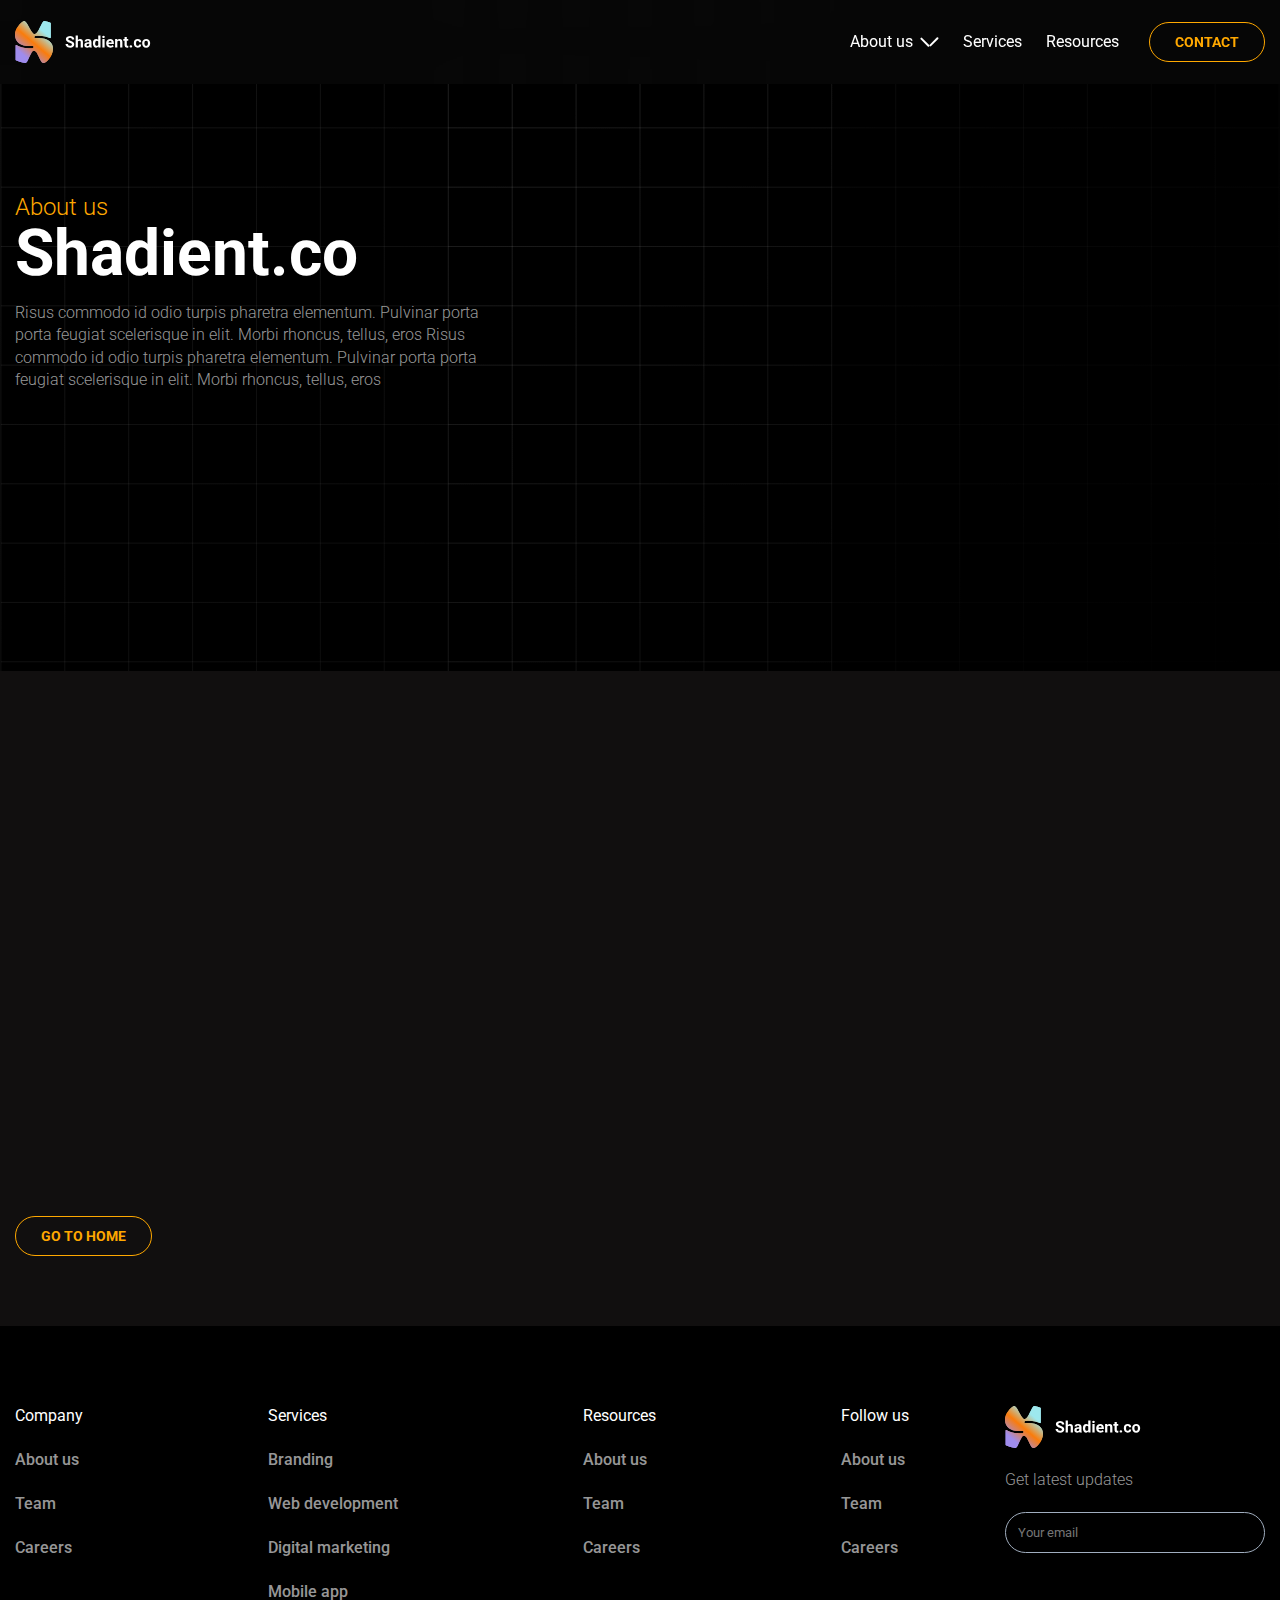
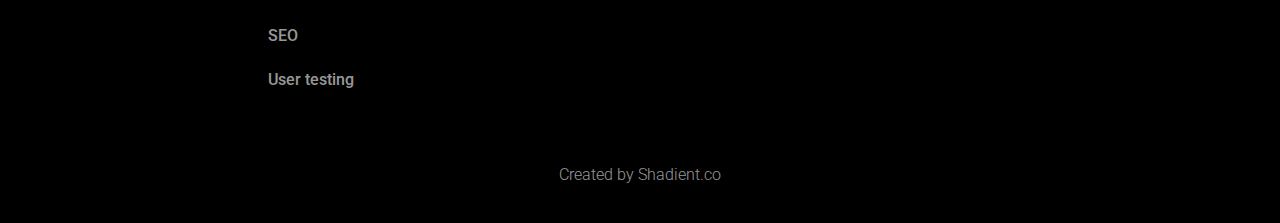
<file: about-us.html>
<!DOCTYPE html>
<html lang="en">
	<head>
		<meta charset="UTF-8" />
		<meta name="viewport" content="width=device-width, initial-scale=1.0" />
		<link rel="preconnect" href="https://fonts.googleapis.com" />
		<link rel="preconnect" href="https://fonts.gstatic.com" crossorigin />
		<link href="https://fonts.googleapis.com/css2?family=Roboto:wght@400;500;700&display=swap" rel="stylesheet" />
		<link rel="stylesheet" href="css/style.css" />
		<title>scc</title>
	</head>
	<body>
		<div class="wrapper">
			<header class="header">
				<div class="header__container">
					<a class="header__logo" href="index.html">
						<img src="img/header/logo-colorful.svg" alt="logo Shadient.co" />
					</a>
					<nav class="header__menu menu">
						<div class="menu__body">
							<ul class="menu__list">
								<li class="menu__item item-menu--sub-list">
									<a href="about-us.html" class="menu__link"> About us<span></span></a>
									<ul class="menu__sub-list sub-list">
										<li class="sub-list__item">
											<a href="index.html" class="sub-list__sub-link">Company</a>
										</li>
										<li class="sub-list__item">
											<a href="branding.html" class="sub-list__sub-link">Branding</a>
										</li>
									</ul>
								</li>
								<li class="menu__item">
									<a href="#" class="menu__link">Services</a>
								</li>
								<li class="menu__item">
									<a href="#" class="menu__link">Resources</a>
								</li>
							</ul>
						</div>
					</nav>
					<button type="button" class="header__button button button--transparent">Contact</button>
					<button type="button" class="menu-action">
						<span></span>
					</button>
				</div>
			</header>
			<main class="page">
				<section class="about">
					<div class="about__container">
						<div class="about__header-block header-block">
							<label for="#" class="header-block__lable _anim-items">About us</label>
							<h2 class="header-block__title header-block__title--medium _anim-items">Shadient.co</h2>
							<div class="header-block__text text _anim-items">
								<p>
									Risus commodo id odio turpis pharetra elementum. Pulvinar porta porta feugiat scelerisque in elit. Morbi rhoncus, tellus, eros Risus
									commodo id odio turpis pharetra elementum. Pulvinar porta porta feugiat scelerisque in elit. Morbi rhoncus, tellus, eros
								</p>
							</div>
							<a href="#" class="header-block__button button button--orange">Contact</a>
						</div>
					</div>
					<div class="about__decor">
						<img src="img/main/hero/bg-decor.svg" alt="bg-decor" />
					</div>
				</section>
				<section class="info">
					<div class="info__container">
						<dl class="info__list list-info _anim-items">
							<dt class="list-info__title">Company</dt>
							<dd class="list-info__text text">
								Commodo diam vulputate dui proin quis enim nibh. Non integer ac libero facilisis hendrerit a at. Nisi sem ut sed sed faucibus at eu
								elit. Morbi aliquam porttitor mattis consequat neque, tellus blandit.Commodo diam vulputate dui proin quis enim nibh. Non integer ac
								libero facilisis hendrerit a at. Nisi sem ut sed sed faucibus at eu elit. Morbi aliquam porttitor mattis consequat neque, tellus
								blandit. Commodo diam vulputate dui proin quis enim nibh. Non integer ac libero facilisis hendrerit a at. Nisi sem ut sed sed faucibus
								at eu elit. Morbi aliquam porttitor mattis consequat neque, tellus blandit. Commodo diam vulputate dui proin quis enim nibh. Non
								integer ac libero facilisis hendrerit a at. Nisi sem ut sed sed faucibus at eu elit. Morbi aliquam porttitor mattis consequat neque,
								tellus blandit.
							</dd>
						</dl>
						<dl class="info__list list-info _anim-items">
							<dt class="list-info__title _anim-items">Team</dt>
							<dd class="list-info__text text _anim-items">
								Commodo diam vulputate dui proin quis enim nibh. Non integer ac libero facilisis hendrerit a at. Nisi sem ut sed sed faucibus at eu
								elit. Morbi aliquam porttitor mattis consequat neque, tellus blandit.Commodo diam vulputate dui proin quis enim nibh. Non integer ac
								libero facilisis hendrerit a at. Nisi sem ut sed sed faucibus at eu elit. Morbi aliquam porttitor mattis consequat neque, tellus
								blandit. Commodo diam vulputate dui proin quis enim nibh. Non integer ac libero facilisis hendrerit a at. Nisi sem ut sed sed faucibus
								at eu elit. Morbi aliquam porttitor mattis consequat neque, tellus blandit. Commodo diam vulputate dui proin quis enim nibh. Non
								integer ac libero facilisis hendrerit a at. Nisi sem ut sed sed faucibus at eu elit. Morbi aliquam porttitor mattis consequat neque,
								tellus blandit.
							</dd>
						</dl>
						<a href="index.html" class="info__link button button--transparent">Go to home</a>
					</div>
				</section>
			</main>
			<footer class="footer">
				<div class="footer__container">
					<nav class="footer__menu menu-footer">
						<ul class="menu-footer__list">
							<li class="menu-footer__item">
								<div class="menu-footer__title">Company</div>
								<a href="#" class="menu-footer__link">About us</a>
								<a href="#" class="menu-footer__link">Team</a>
								<a href="#" class="menu-footer__link">Careers</a>
							</li>

							<li class="menu-footer__item">
								<div class="menu-footer__title">Services</div>
								<a href="#" class="menu-footer__link">Branding</a>
								<a href="#" class="menu-footer__link">Web development</a>
								<a href="#" class="menu-footer__link">Digital marketing</a>
								<a href="#" class="menu-footer__link">Mobile app</a>
								<a href="#" class="menu-footer__link">SEO</a>
								<a href="#" class="menu-footer__link">User testing</a>
							</li>

							<li class="menu-footer__item">
								<div class="menu-footer__title">Resources</div>
								<a href="#" class="menu-footer__link">About us</a>
								<a href="#" class="menu-footer__link">Team</a>
								<a href="#" class="menu-footer__link">Careers</a>
							</li>

							<li class="menu-footer__item">
								<div class="menu-footer__title">Follow us</div>
								<a href="#" class="menu-footer__link">About us</a>
								<a href="#" class="menu-footer__link">Team</a>
								<a href="#" class="menu-footer__link">Careers</a>
							</li>
						</ul>
					</nav>
					<div class="footer__contact contact">
						<a href="#" class="contact__logo">
							<img src="img/header/logo-colorful.svg" alt="logo Shadient.co" />
						</a>
						<div class="contact__text"><p>Get latest updates</p></div>
						<input class="contact__input" type="email" placeholder="Your email" />
					</div>
				</div>
				<div class="footer__cpr">Created by Shadient.co</div>
			</footer>
		</div>
		<script src="js/script.js"></script>
	</body>
</html>
</file>
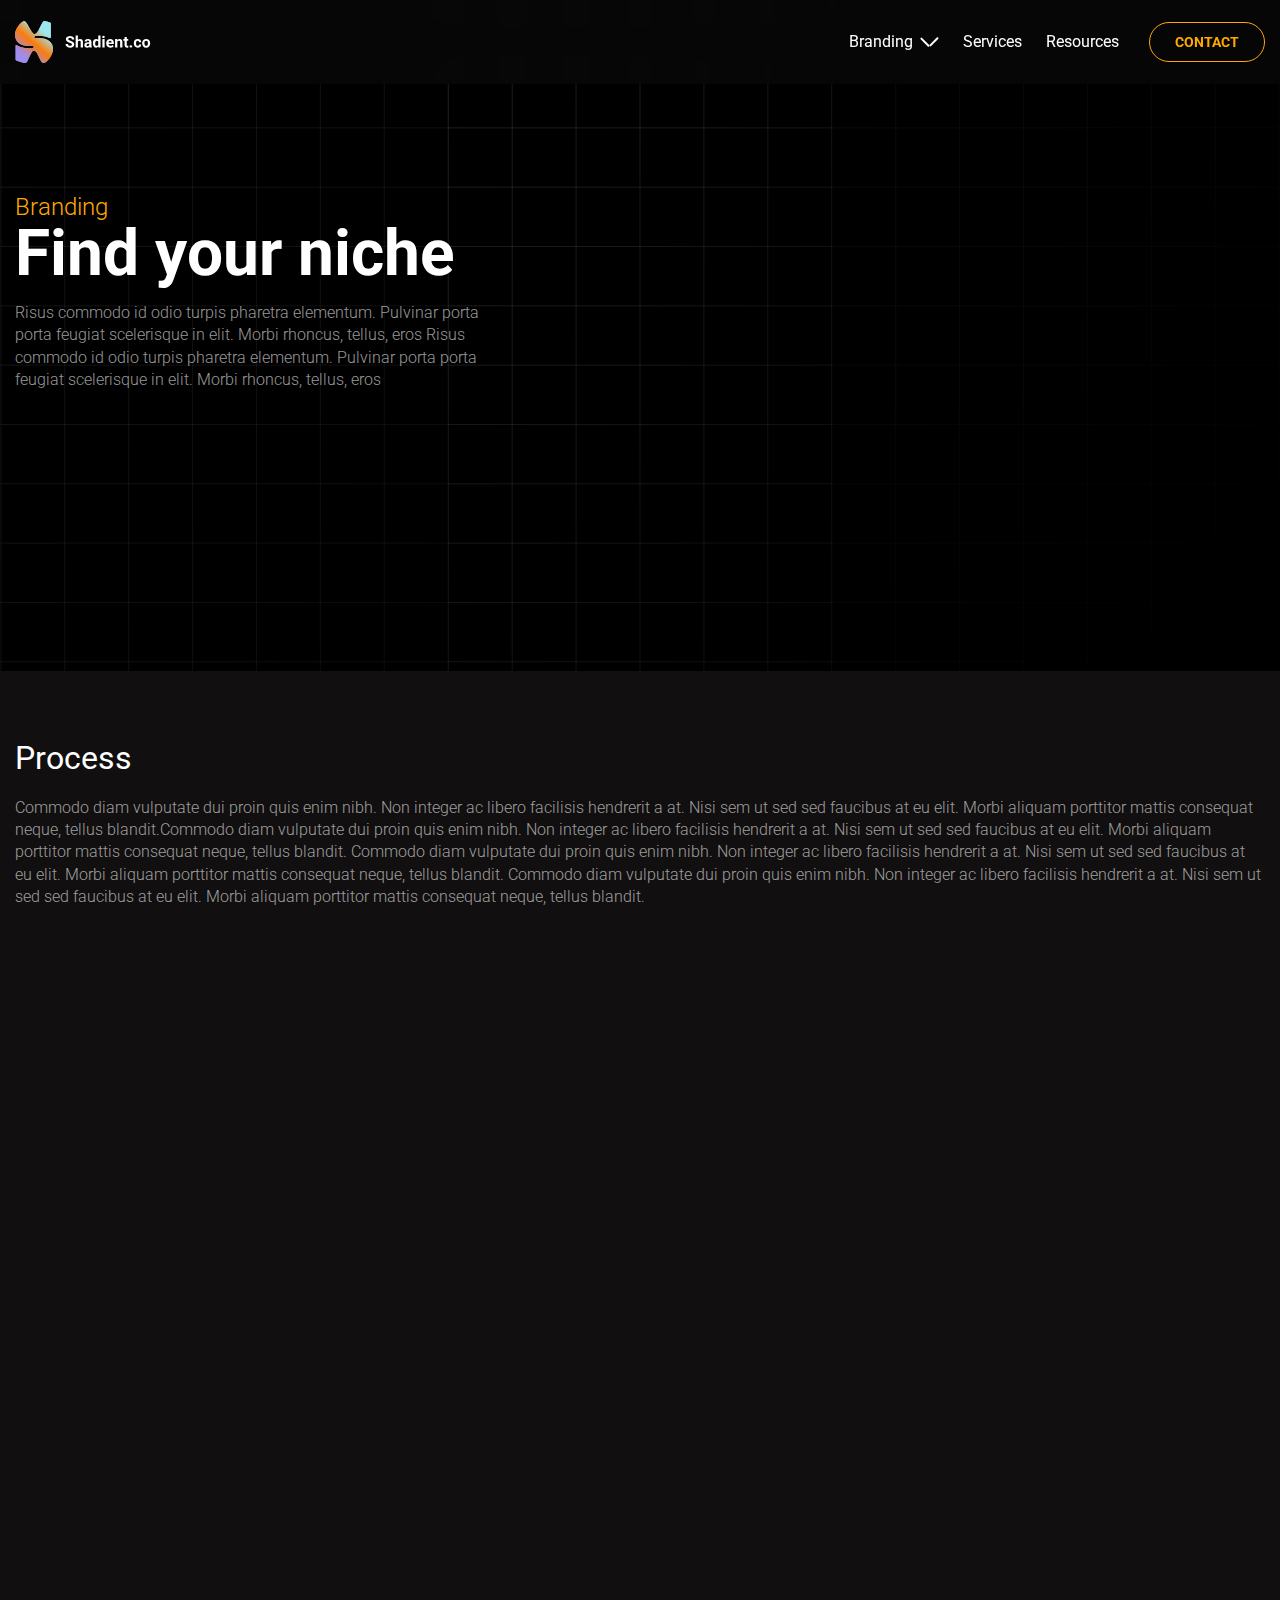
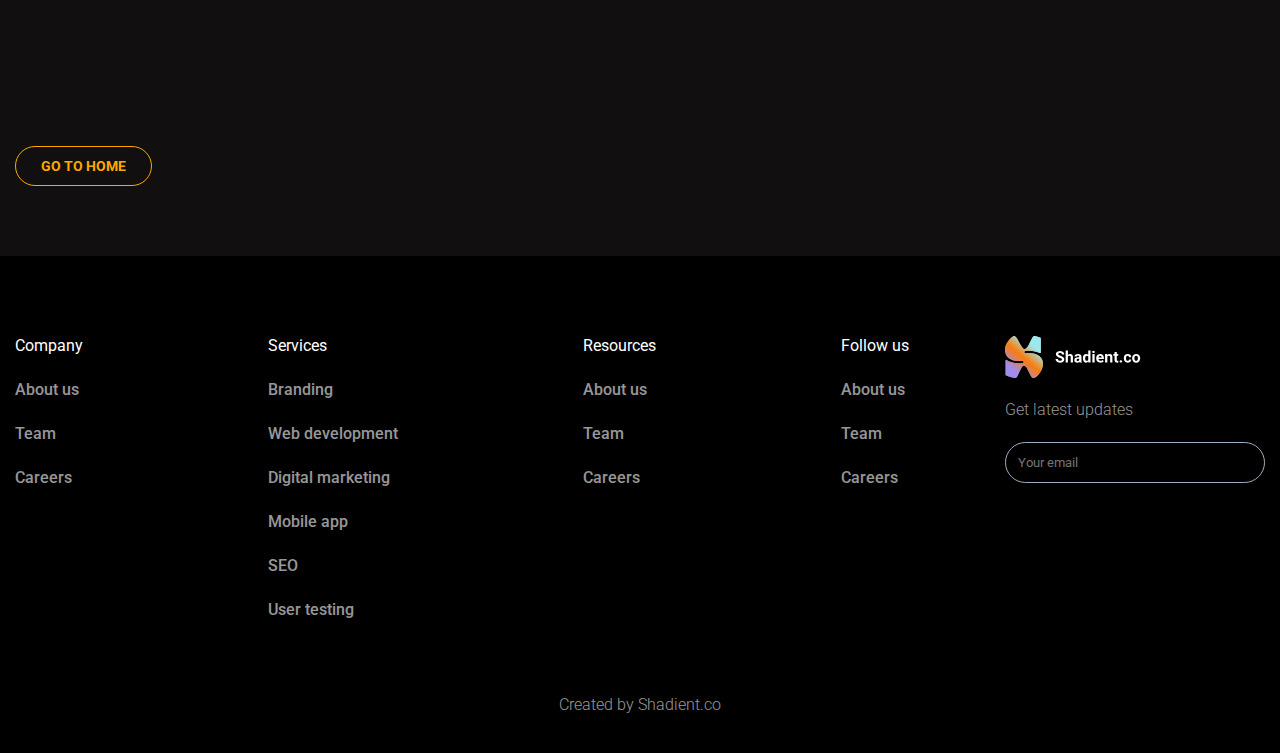
<file: branding.html>
<!DOCTYPE html>
<html lang="en">
	<head>
		<meta charset="UTF-8" />
		<meta name="viewport" content="width=device-width, initial-scale=1.0" />
		<link rel="preconnect" href="https://fonts.googleapis.com" />
		<link rel="preconnect" href="https://fonts.gstatic.com" crossorigin />
		<link href="https://fonts.googleapis.com/css2?family=Roboto:wght@400;500;700&display=swap" rel="stylesheet" />
		<link rel="stylesheet" href="css/style.css" />
		<title>scc</title>
	</head>
	<body>
		<div class="wrapper">
			<header class="header">
				<div class="header__container">
					<a class="header__logo" href="index.html">
						<img src="img/header/logo-colorful.svg" alt="logo Shadient.co" />
					</a>
					<nav class="header__menu menu">
						<div class="menu__body">
							<ul class="menu__list">
								<li class="menu__item item-menu--sub-list">
									<a href="#" class="menu__link"> Branding<span></span></a>
									<ul class="menu__sub-list sub-list">
										<li class="sub-list__item">
											<a href="about-us.html" class="sub-list__sub-link">About us</a>
										</li>
										<li class="sub-list__item">
											<a href="index.html" class="sub-list__sub-link">Company</a>
										</li>
									</ul>
								</li>
								<li class="menu__item">
									<a href="#" class="menu__link">Services</a>
								</li>
								<li class="menu__item">
									<a href="#" class="menu__link">Resources</a>
								</li>
							</ul>
						</div>
					</nav>
					<button type="button" class="header__button button button--transparent">Contact</button>
					<button type="button" class="menu-action">
						<span></span>
					</button>
				</div>
			</header>
			<main class="page">
				<section class="branding">
					<div class="branding__container">
						<div class="branding__header-block header-block">
							<label for="#" class="header-block__lable _anim-items">Branding</label>
							<h2 class="header-block__title header-block__title--medium _anim-items">Find your niche</h2>
							<div class="header-block__text text _anim-items">
								<p>
									Risus commodo id odio turpis pharetra elementum. Pulvinar porta porta feugiat scelerisque in elit. Morbi rhoncus, tellus, eros Risus
									commodo id odio turpis pharetra elementum. Pulvinar porta porta feugiat scelerisque in elit. Morbi rhoncus, tellus, eros
								</p>
							</div>
							<a href="#" class="header-block__button button button--orange">Build my brand</a>
						</div>
					</div>
					<div class="about__decor">
						<img src="img/main/hero/bg-decor.svg" alt="bg-decor" />
					</div>
				</section>
				<section class="process">
					<div class="process__container">
						<div class="process__list list-info ">
							<h6 class="list-info__title _anim-items">Process</h6>
							<div class="list-info__text text _anim-items">
								<p>
									Commodo diam vulputate dui proin quis enim nibh. Non integer ac libero facilisis hendrerit a at. Nisi sem ut sed sed faucibus at eu
									elit. Morbi aliquam porttitor mattis consequat neque, tellus blandit.Commodo diam vulputate dui proin quis enim nibh. Non integer ac
									libero facilisis hendrerit a at. Nisi sem ut sed sed faucibus at eu elit. Morbi aliquam porttitor mattis consequat neque, tellus
									blandit. Commodo diam vulputate dui proin quis enim nibh. Non integer ac libero facilisis hendrerit a at. Nisi sem ut sed sed
									faucibus at eu elit. Morbi aliquam porttitor mattis consequat neque, tellus blandit. Commodo diam vulputate dui proin quis enim
									nibh. Non integer ac libero facilisis hendrerit a at. Nisi sem ut sed sed faucibus at eu elit. Morbi aliquam porttitor mattis
									consequat neque, tellus blandit.
								</p>
							</div>
						</div>
					</div>
				</section>
				<section class="works">
					<div class="works__container">
						<div class="works__list">
							<article class="works__example example example--big _anim-items">
								<a href="#" class="example__image">
									<img src="img/main/our-work/bg.svg" alt="bg image" />
								</a>
								<a href="#" class="example__title">Creative landing page</a>
								<a href="#" class="example__link"
									>Read more
									<span class="example__arrow"
										><svg
											width="13.333008"
											height="13.333313"
											viewBox="0 0 13.333 13.3333"
											fill="none"
											xmlns="http://www.w3.org/2000/svg"
											xmlns:xlink="http://www.w3.org/1999/xlink"
										>
											<desc>Created with Pixso.</desc>
											<defs />
											<path
												id="Vector"
												d="M9.13965 7.14001C9.20117 7.0766 9.24805 7.00183 9.28027 6.91998C9.34668 6.75769 9.34668 6.57562 9.28027 6.41333C9.24805 6.33148 9.20117 6.25671 9.13965 6.19336L7.13965 4.19336C7.01465 4.06781 6.84375 3.99725 6.66699 3.99725C6.48926 3.99725 6.31934 4.06781 6.19336 4.19336C6.06738 4.31885 5.99707 4.48914 5.99707 4.66669C5.99707 4.84418 6.06738 5.01447 6.19336 5.14001L7.05957 6L4.66699 6C4.49023 6 4.32031 6.07025 4.19531 6.19525C4.07031 6.32031 4 6.48987 4 6.66669C4 6.84351 4.07031 7.01306 4.19531 7.13806C4.32031 7.26312 4.49023 7.33331 4.66699 7.33331L7.05957 7.33331L6.19336 8.19336C6.13086 8.25531 6.08105 8.32904 6.04785 8.41028C6.01367 8.49152 5.99609 8.57867 5.99609 8.66669C5.99609 8.7547 6.01367 8.8418 6.04785 8.92303C6.08105 9.00427 6.13086 9.078 6.19336 9.14001C6.25488 9.20251 6.3291 9.25208 6.41016 9.28595C6.49121 9.31976 6.5791 9.33722 6.66699 9.33722C6.75488 9.33722 6.8418 9.31976 6.92285 9.28595C7.00391 9.25208 7.07812 9.20251 7.13965 9.14001L9.13965 7.14001ZM13.333 6.66669C13.333 5.34814 12.9424 4.0592 12.21 2.96289C11.4775 1.86652 10.4365 1.01208 9.21777 0.507446C8 0.00286865 6.65918 -0.12915 5.36621 0.128113C4.07324 0.385315 2.88477 1.02026 1.95215 1.95264C1.02051 2.88495 0.385742 4.07288 0.12793 5.36609C-0.128906 6.6593 0.00292969 7.99969 0.507812 9.2179C1.01172 10.4361 1.86621 11.4772 2.96289 12.2098C4.05957 12.9423 5.34766 13.3333 6.66699 13.3333C8.43457 13.3333 10.1309 12.631 11.3809 11.3807C12.6309 10.1305 13.333 8.43475 13.333 6.66669ZM1.33301 6.66669C1.33301 5.61182 1.64648 4.58069 2.23242 3.70361C2.81836 2.82654 3.65137 2.14301 4.62598 1.73932C5.60059 1.33563 6.67285 1.23004 7.70703 1.43579C8.74219 1.6416 9.69238 2.14954 10.4375 2.89545C11.1836 3.6413 11.6914 4.59161 11.8975 5.62616C12.1035 6.66077 11.998 7.73309 11.5938 8.70764C11.1904 9.68219 10.5068 10.5151 9.62988 11.1012C8.75293 11.6872 7.72168 12 6.66699 12C5.25195 12 3.89551 11.4381 2.89551 10.4379C1.89551 9.43768 1.33301 8.08118 1.33301 6.66669Z"
												fill="#728095"
												fill-opacity="1.000000"
												fill-rule="nonzero"
											/>
										</svg> </span
								></a>
							</article>
							<article class="works__example example example--big _anim-items">
								<a href="#" class="example__image">
									<img src="img/main/our-work/bg.svg" alt="bg image" />
								</a>
								<a href="#" class="example__title">Creative landing page</a>
								<a href="#" class="example__link"
									>Read more
									<span class="example__arrow"
										><svg
											width="13.333008"
											height="13.333313"
											viewBox="0 0 13.333 13.3333"
											fill="none"
											xmlns="http://www.w3.org/2000/svg"
											xmlns:xlink="http://www.w3.org/1999/xlink"
										>
											<desc>Created with Pixso.</desc>
											<defs />
											<path
												id="Vector"
												d="M9.13965 7.14001C9.20117 7.0766 9.24805 7.00183 9.28027 6.91998C9.34668 6.75769 9.34668 6.57562 9.28027 6.41333C9.24805 6.33148 9.20117 6.25671 9.13965 6.19336L7.13965 4.19336C7.01465 4.06781 6.84375 3.99725 6.66699 3.99725C6.48926 3.99725 6.31934 4.06781 6.19336 4.19336C6.06738 4.31885 5.99707 4.48914 5.99707 4.66669C5.99707 4.84418 6.06738 5.01447 6.19336 5.14001L7.05957 6L4.66699 6C4.49023 6 4.32031 6.07025 4.19531 6.19525C4.07031 6.32031 4 6.48987 4 6.66669C4 6.84351 4.07031 7.01306 4.19531 7.13806C4.32031 7.26312 4.49023 7.33331 4.66699 7.33331L7.05957 7.33331L6.19336 8.19336C6.13086 8.25531 6.08105 8.32904 6.04785 8.41028C6.01367 8.49152 5.99609 8.57867 5.99609 8.66669C5.99609 8.7547 6.01367 8.8418 6.04785 8.92303C6.08105 9.00427 6.13086 9.078 6.19336 9.14001C6.25488 9.20251 6.3291 9.25208 6.41016 9.28595C6.49121 9.31976 6.5791 9.33722 6.66699 9.33722C6.75488 9.33722 6.8418 9.31976 6.92285 9.28595C7.00391 9.25208 7.07812 9.20251 7.13965 9.14001L9.13965 7.14001ZM13.333 6.66669C13.333 5.34814 12.9424 4.0592 12.21 2.96289C11.4775 1.86652 10.4365 1.01208 9.21777 0.507446C8 0.00286865 6.65918 -0.12915 5.36621 0.128113C4.07324 0.385315 2.88477 1.02026 1.95215 1.95264C1.02051 2.88495 0.385742 4.07288 0.12793 5.36609C-0.128906 6.6593 0.00292969 7.99969 0.507812 9.2179C1.01172 10.4361 1.86621 11.4772 2.96289 12.2098C4.05957 12.9423 5.34766 13.3333 6.66699 13.3333C8.43457 13.3333 10.1309 12.631 11.3809 11.3807C12.6309 10.1305 13.333 8.43475 13.333 6.66669ZM1.33301 6.66669C1.33301 5.61182 1.64648 4.58069 2.23242 3.70361C2.81836 2.82654 3.65137 2.14301 4.62598 1.73932C5.60059 1.33563 6.67285 1.23004 7.70703 1.43579C8.74219 1.6416 9.69238 2.14954 10.4375 2.89545C11.1836 3.6413 11.6914 4.59161 11.8975 5.62616C12.1035 6.66077 11.998 7.73309 11.5938 8.70764C11.1904 9.68219 10.5068 10.5151 9.62988 11.1012C8.75293 11.6872 7.72168 12 6.66699 12C5.25195 12 3.89551 11.4381 2.89551 10.4379C1.89551 9.43768 1.33301 8.08118 1.33301 6.66669Z"
												fill="#728095"
												fill-opacity="1.000000"
												fill-rule="nonzero"
											/>
										</svg> </span
								></a>
							</article>
							<article class="works__example example example--big _anim-items">
								<a href="#" class="example__image">
									<img src="img/main/our-work/bg.svg" alt="bg image" />
								</a>
								<a href="#" class="example__title">Creative landing page</a>
								<a href="#" class="example__link"
									>Read more
									<span class="example__arrow"
										><svg
											width="13.333008"
											height="13.333313"
											viewBox="0 0 13.333 13.3333"
											fill="none"
											xmlns="http://www.w3.org/2000/svg"
											xmlns:xlink="http://www.w3.org/1999/xlink"
										>
											<desc>Created with Pixso.</desc>
											<defs />
											<path
												id="Vector"
												d="M9.13965 7.14001C9.20117 7.0766 9.24805 7.00183 9.28027 6.91998C9.34668 6.75769 9.34668 6.57562 9.28027 6.41333C9.24805 6.33148 9.20117 6.25671 9.13965 6.19336L7.13965 4.19336C7.01465 4.06781 6.84375 3.99725 6.66699 3.99725C6.48926 3.99725 6.31934 4.06781 6.19336 4.19336C6.06738 4.31885 5.99707 4.48914 5.99707 4.66669C5.99707 4.84418 6.06738 5.01447 6.19336 5.14001L7.05957 6L4.66699 6C4.49023 6 4.32031 6.07025 4.19531 6.19525C4.07031 6.32031 4 6.48987 4 6.66669C4 6.84351 4.07031 7.01306 4.19531 7.13806C4.32031 7.26312 4.49023 7.33331 4.66699 7.33331L7.05957 7.33331L6.19336 8.19336C6.13086 8.25531 6.08105 8.32904 6.04785 8.41028C6.01367 8.49152 5.99609 8.57867 5.99609 8.66669C5.99609 8.7547 6.01367 8.8418 6.04785 8.92303C6.08105 9.00427 6.13086 9.078 6.19336 9.14001C6.25488 9.20251 6.3291 9.25208 6.41016 9.28595C6.49121 9.31976 6.5791 9.33722 6.66699 9.33722C6.75488 9.33722 6.8418 9.31976 6.92285 9.28595C7.00391 9.25208 7.07812 9.20251 7.13965 9.14001L9.13965 7.14001ZM13.333 6.66669C13.333 5.34814 12.9424 4.0592 12.21 2.96289C11.4775 1.86652 10.4365 1.01208 9.21777 0.507446C8 0.00286865 6.65918 -0.12915 5.36621 0.128113C4.07324 0.385315 2.88477 1.02026 1.95215 1.95264C1.02051 2.88495 0.385742 4.07288 0.12793 5.36609C-0.128906 6.6593 0.00292969 7.99969 0.507812 9.2179C1.01172 10.4361 1.86621 11.4772 2.96289 12.2098C4.05957 12.9423 5.34766 13.3333 6.66699 13.3333C8.43457 13.3333 10.1309 12.631 11.3809 11.3807C12.6309 10.1305 13.333 8.43475 13.333 6.66669ZM1.33301 6.66669C1.33301 5.61182 1.64648 4.58069 2.23242 3.70361C2.81836 2.82654 3.65137 2.14301 4.62598 1.73932C5.60059 1.33563 6.67285 1.23004 7.70703 1.43579C8.74219 1.6416 9.69238 2.14954 10.4375 2.89545C11.1836 3.6413 11.6914 4.59161 11.8975 5.62616C12.1035 6.66077 11.998 7.73309 11.5938 8.70764C11.1904 9.68219 10.5068 10.5151 9.62988 11.1012C8.75293 11.6872 7.72168 12 6.66699 12C5.25195 12 3.89551 11.4381 2.89551 10.4379C1.89551 9.43768 1.33301 8.08118 1.33301 6.66669Z"
												fill="#728095"
												fill-opacity="1.000000"
												fill-rule="nonzero"
											/>
										</svg> </span
								></a>
							</article>
						</div>
					</div>
				</section>
				<section class="services">
					<div class="services__container">
						<div class="services__list">
							<div class="services__items _anim-items">
								<div class="services__image"><img class="services__image" src="img/icons/mobile-app.svg" alt="mobile-app" /></div>

								<h6 class="services__title">Mobile app</h6>
								<div class="services__text text">
									<p>Egestas tellus nunc proin amet tellus tincidunt lacus consequat. Ultrices</p>
								</div>
							</div>
							<div class="services__items _anim-items">
								<div class="services__image"><img class="services__image" src="img/icons/seo.svg" alt="seo" /></div>

								<h6 class="services__title">SEO</h6>
								<div class="services__text text">
									<p>Integer ante non nunc, eget est justo vel semper nunc. Lacus</p>
								</div>
							</div>
							<div class="services__items _anim-items">
								<div class="services__image">
										<img class="services__image" src="img/icons/user-testing.svg" alt="user-testing" />
</div
							
								<h6 class="services__title">User testing</h6>
								<div class="services__text text">
									<p>Sed faucibus faucibus egestas volutpat, accumsan adipiscing egestas est. Auctor et leo urna est.</p>
								</div>
							</div>
						</div>
						<a href="index.html" class="services__link button button--transparent">Go to home</a>
					</div>
				</section>
			</main>
			<footer class="footer">
				<div class="footer__container">
					<nav class="footer__menu menu-footer">
						<ul class="menu-footer__list">
							<li class="menu-footer__item">
								<div class="menu-footer__title">Company</div>
								<a href="#" class="menu-footer__link">About us</a>
								<a href="#" class="menu-footer__link">Team</a>
								<a href="#" class="menu-footer__link">Careers</a>
							</li>

							<li class="menu-footer__item">
								<div class="menu-footer__title">Services</div>
								<a href="#" class="menu-footer__link">Branding</a>
								<a href="#" class="menu-footer__link">Web development</a>
								<a href="#" class="menu-footer__link">Digital marketing</a>
								<a href="#" class="menu-footer__link">Mobile app</a>
								<a href="#" class="menu-footer__link">SEO</a>
								<a href="#" class="menu-footer__link">User testing</a>
							</li>

							<li class="menu-footer__item">
								<div class="menu-footer__title">Resources</div>
								<a href="#" class="menu-footer__link">About us</a>
								<a href="#" class="menu-footer__link">Team</a>
								<a href="#" class="menu-footer__link">Careers</a>
							</li>

							<li class="menu-footer__item">
								<div class="menu-footer__title">Follow us</div>
								<a href="#" class="menu-footer__link">About us</a>
								<a href="#" class="menu-footer__link">Team</a>
								<a href="#" class="menu-footer__link">Careers</a>
							</li>
						</ul>
					</nav>
					<div class="footer__contact contact">
						<a href="#" class="contact__logo">
							<img src="img/header/logo-colorful.svg" alt="logo Shadient.co" />
						</a>
						<div class="contact__text"><p>Get latest updates</p></div>
						<input class="contact__input" type="email" placeholder="Your email" />
					</div>
				</div>
				<div class="footer__cpr">Created by Shadient.co</div>
			</footer>
		</div>
		<script src="js/script.js"></script>
	</body>
</html>
</file>
<file: css/style.css>
/*-----------------------reset-----------------------*/
@import url('reset.css');
/*----------------------common----------------------*/
@import url('common.css');
/*----------------------header----------------------*/
@import url('header.css');
/*----------------------footer----------------------*/
@import url('footer.css');
/*-----------------*---main-page--*------------------*/
@import url('main-page.css');
/*-----------------*---main-page--*------------------*/
@import url('about-page.css');
/*-----------------*---main-page--*------------------*/
@import url('branding-page.css');
</file>
